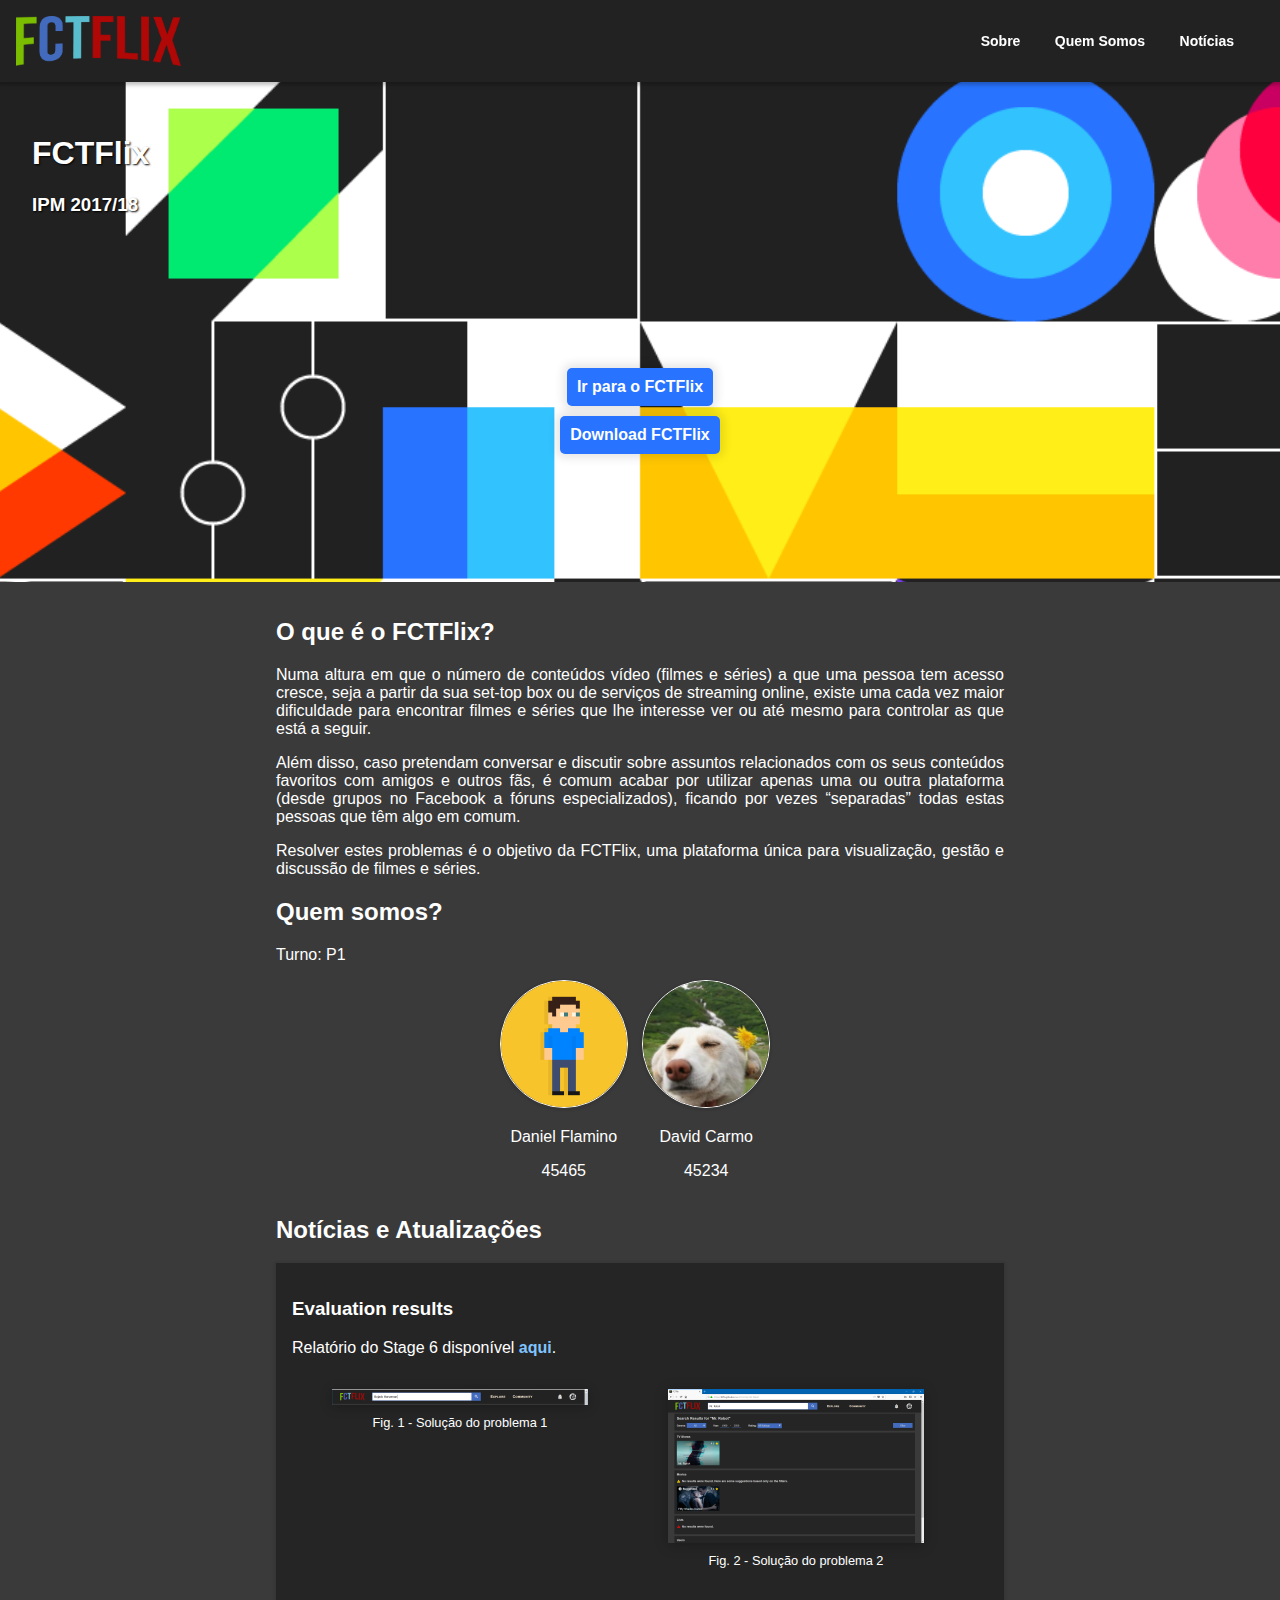
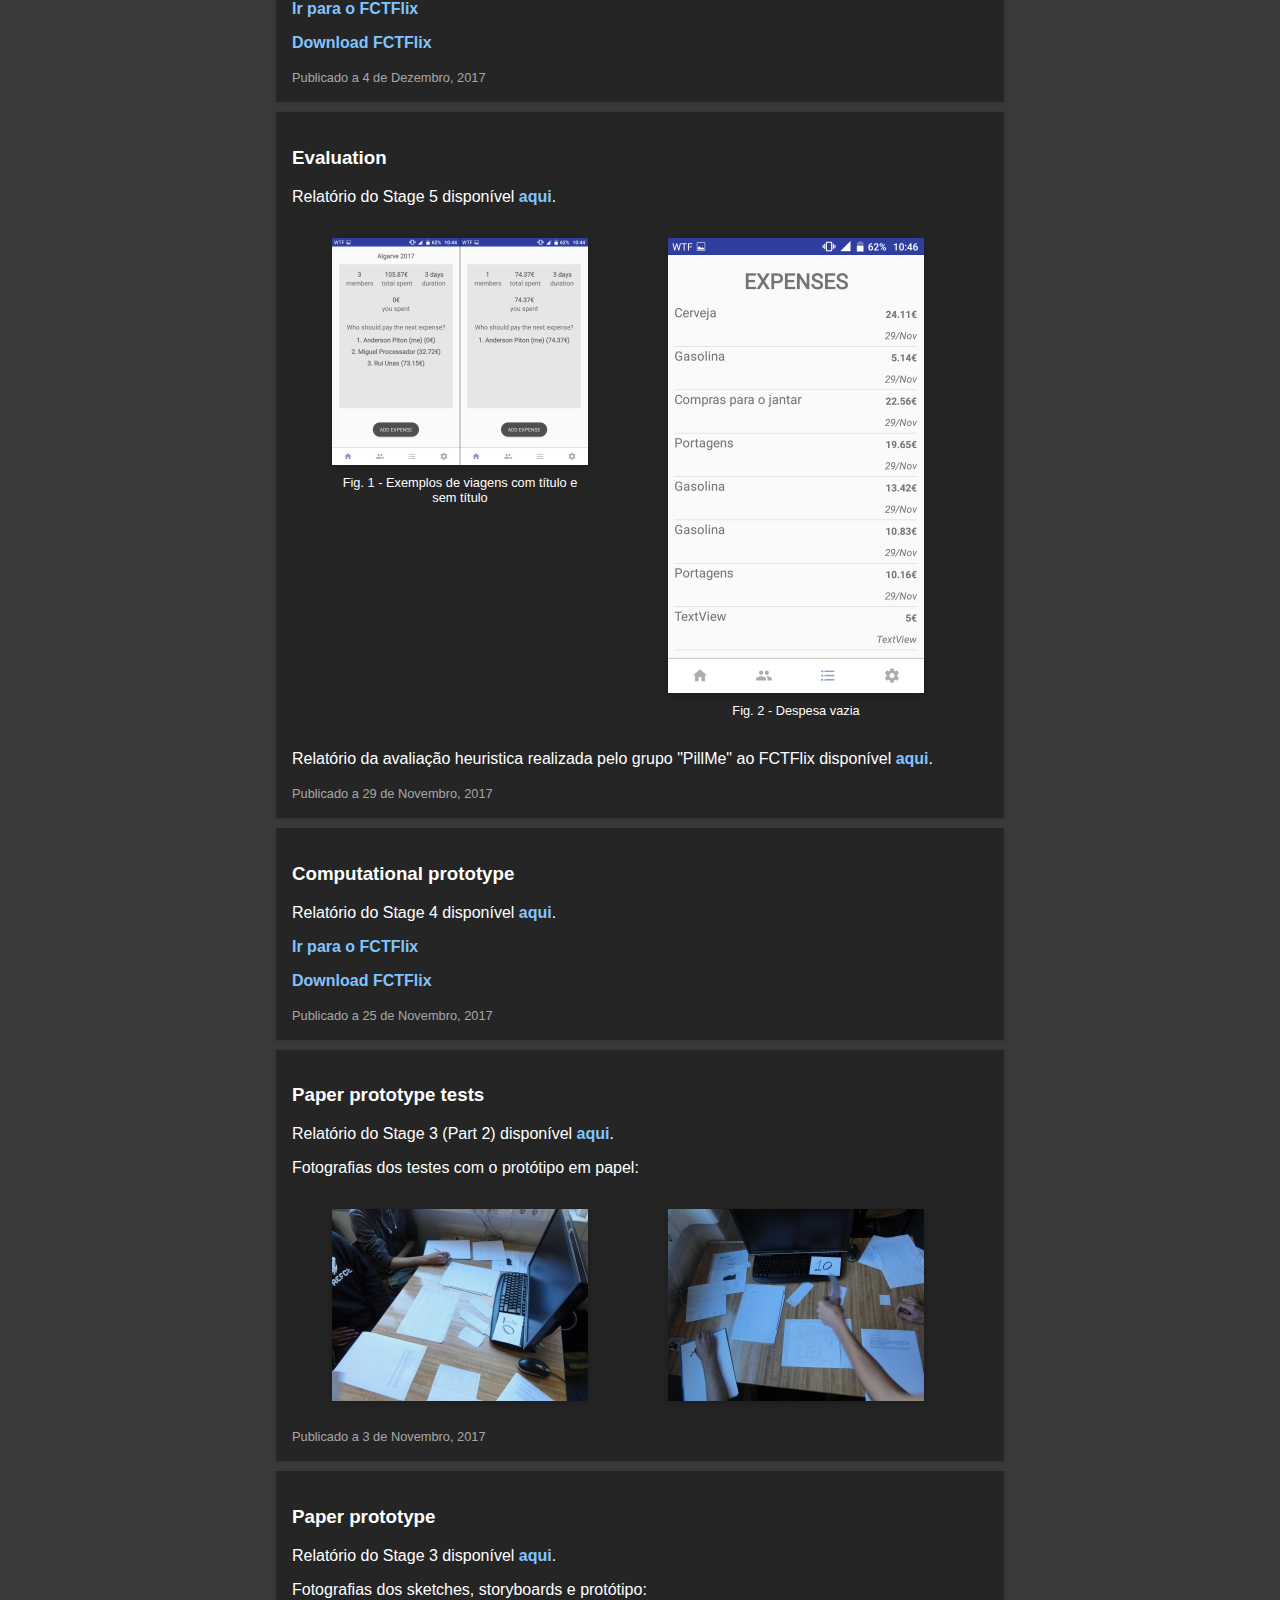
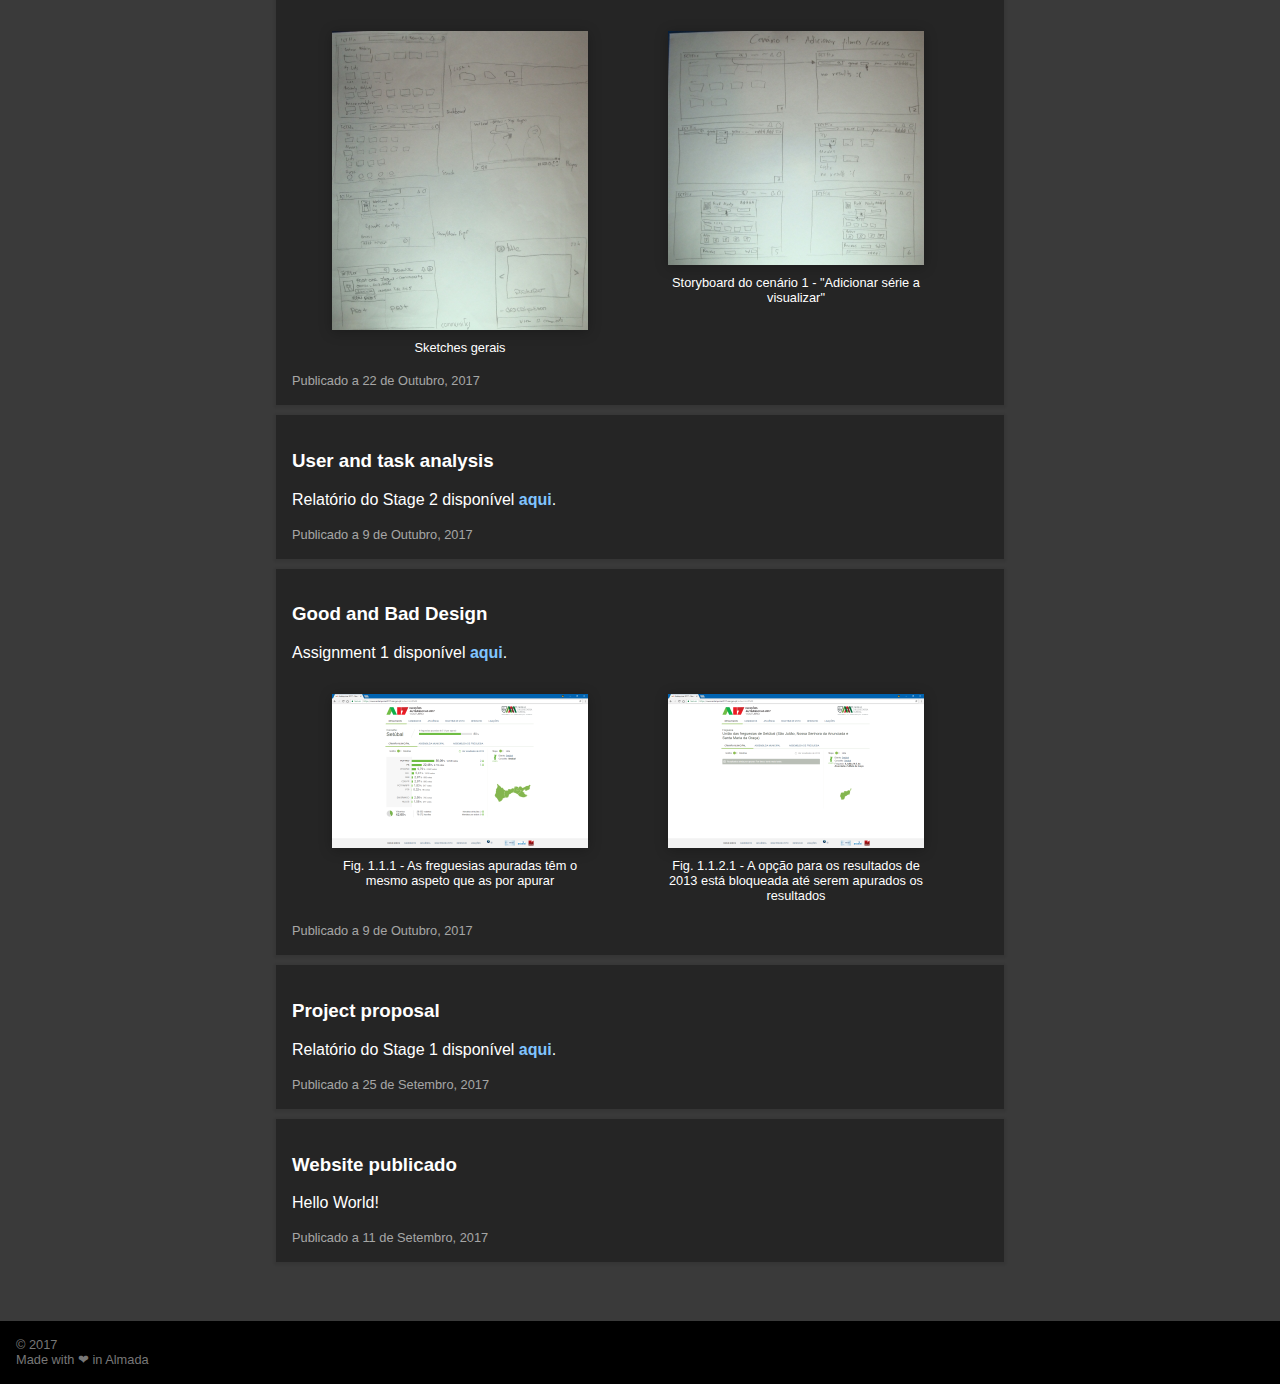
<file: index.html>
<!doctype html>
<html lang="en">
<head>
	<meta charset="utf-8">
	<meta name="viewport" content="width=device-width, initial-scale=1">
	<title>FCTFlix</title>
	<link rel="icon" type="image/png" href="images/favicon.png">
	<link rel="stylesheet" href="css/main.css">
	<link rel="stylesheet" href="css/index.css">
	<script type="text/javascript" src="js/libs/jquery-3.2.1.min.js"></script>
	<script type="text/javascript" src="js/main.js"></script>
	<link href="https://fonts.googleapis.com/icon?family=Material+Icons" rel="stylesheet">
</head>
<body>
	<header>
		<a href="#"><img src="./images/logo_large.png" alt="logo" class="logo"></a>
		<nav>
			<ul>
				<li><a href="#about">Sobre</a></li>
				<li><a href="#who">Quem Somos</a></li>
				<li><a href="#news">Notícias</a></li>
			</ul>
		</nav>
	</header>
	<div class="parallax">
		<div class="content">
			<h1>FCTFlix</h1>
			<h3>IPM 2017/18</h3>
		</div>
		<br><br><br><br><br><br><br><br>
		<div class="launch">
			<a href="#" onclick="showSnackbar('Logging in...');setTimeout(function(){ window.location = './dashboard.html'; }, 1000);">Ir para o FCTFlix</a>
		</div>
		<div class="launch" style="margin-top: 10px;">
			<a href="https://github.com/fctflix/fctflix.github.io/releases/tag/v1.1.0">Download FCTFlix</a>
		</div>
	</div>
	<main>
		<section id="about">
			<h2>O que é o FCTFlix?</h2>
			<p>Numa altura em que o número de conteúdos vídeo (filmes e séries) a que uma pessoa tem acesso cresce, seja a partir da sua set-top box ou de serviços de streaming online, existe uma cada vez maior dificuldade para encontrar filmes e séries que lhe interesse ver ou até mesmo para controlar as que está a seguir.</p>
			<p>Além disso, caso pretendam conversar e discutir sobre assuntos relacionados com os seus conteúdos favoritos com amigos e outros fãs, é comum acabar por utilizar apenas uma ou outra plataforma (desde grupos no Facebook a fóruns especializados), ficando por vezes “separadas” todas estas pessoas que têm algo em comum.</p>
			<p>Resolver estes problemas é o objetivo da FCTFlix, uma plataforma única para visualização, gestão e discussão de filmes e séries.</p>
		</section>
		<section id="who">
			<h2>Quem somos?</h2>
			<p>Turno: P1</p>
			<div class="people">
				<div class="person">
					<img src="./images/avatar/daniel.jpg" alt="avatar" class="avatar huge">
					<p class="name">Daniel Flamino</p>
					<p class="number">45465</p>
				</div>
				<div class="person">
					<img src="./images/avatar/david.jpg" alt="avatar" class="avatar huge">
					<p class="name">David Carmo</p>
					<p class="number">45234</p>
				</div>
			</div>
		</section>
		<section id="news">
			<h2>Notícias e Atualizações</h2>
			<article class="update">
				<h3>Evaluation results</h3>
				<section>
					<p>Relatório do Stage 6 disponível <a href="./pdf/stage6.pdf">aqui</a>.</p>
					<div class="figures">
						<figure>
							<a href="./images/stage6/1.png"><img src="./images/stage6/1_thumb.png" alt="1" width=256></a>
							<figcaption>Fig. 1 - Solução do problema 1</figcaption>
						</figure>
						<figure>
							<a href="./images/stage6/2.png"><img src="./images/stage6/2_thumb.png" alt="2" width=256></a>
							<figcaption>Fig. 2 - Solução do problema 2</figcaption>
						</figure>
						<figure>
							<a href="./images/stage6/3.png"><img src="./images/stage6/3_thumb.png" alt="3" width=256></a>
							<figcaption>Fig. 3 - Solução dos problemas 3 e 4</figcaption>
						</figure>
					</div>
					<p><a href="#" onclick="showSnackbar('Logging in...');setTimeout(function(){ window.location = './dashboard.html'; }, 1000);">Ir para o FCTFlix</a></p>
					<p><a href="https://github.com/fctflix/fctflix.github.io/releases/tag/v1.1.0">Download FCTFlix</a></p>
				</section>
				<span class="posted">Publicado a <time datetime="2017-12-04 00:00">4 de Dezembro, 2017</time></span>
			</article>
			<article class="update">
				<h3>Evaluation</h3>
				<section>
					<p>Relatório do Stage 5 disponível <a href="./pdf/stage5.pdf">aqui</a>.</p>
					<div class="figures">
						<figure>
							<a href="./images/stage5/1.png"><img src="./images/stage5/1_thumb.png" alt="1" width=256></a>
							<figcaption>Fig. 1 - Exemplos de viagens com título e sem título</figcaption>
						</figure>
						<figure>
							<a href="./images/stage5/2.png"><img src="./images/stage5/2_thumb.png" alt="2" width=256></a>
							<figcaption>Fig. 2 - Despesa vazia</figcaption>
						</figure>
						<figure>
							<a href="./images/stage5/3.png"><img src="./images/stage5/3_thumb.png" alt="3" width=256></a>
							<figcaption>Fig. 3 - Impedido de avançar sem motivo</figcaption>
						</figure>
						<figure>
							<a href="./images/stage5/4.png"><img src="./images/stage5/4_thumb.png" alt="4" width=256></a>
							<figcaption>Fig. 4 - Checkbox em vez de radio buttons</figcaption>
						</figure>
						<figure>
							<a href="./images/stage5/5.png"><img src="./images/stage5/5_thumb.png" alt="5" width=256></a>
							<figcaption>Fig. 5 - "Crashing Debt"</figcaption>
						</figure>
					</div>
					<p>Relatório da avaliação heuristica realizada pelo grupo "PillMe" ao FCTFlix disponível <a href="./pdf/stage5_pillme.pdf">aqui</a>.</p>
				</section>
				<span class="posted">Publicado a <time datetime="2017-11-29 00:00">29 de Novembro, 2017</time></span>
			</article>
			<article class="update">
				<h3>Computational prototype</h3>
				<section>
					<p>Relatório do Stage 4 disponível <a href="./pdf/stage4.pdf">aqui</a>.</p>
					<p><a href="#" onclick="showSnackbar('Logging in...');setTimeout(function(){ window.location = './dashboard.html'; }, 1000);">Ir para o FCTFlix</a></p>
					<p><a href="https://github.com/fctflix/fctflix.github.io/releases/tag/v1.0.0">Download FCTFlix</a></p>
				</section>
				<span class="posted">Publicado a <time datetime="2017-11-25 00:00">25 de Novembro, 2017</time></span>
			</article>
			<article class="update">
				<h3>Paper prototype tests</h3>
				<section>
					<p>Relatório do Stage 3 (Part 2) disponível <a href="./pdf/stage3_2.pdf">aqui</a>.</p>
					<p>Fotografias dos testes com o protótipo em papel:</p>
					<div class="figures">
						<figure>
							<a href="./images/paper-test/DSC06537.jpg"><img src="./images/paper-test/DSC06537_thumb.jpg" alt="DSC06537" width=256></a>
							<figcaption></figcaption>
						</figure>
						<figure>
							<a href="./images/paper-test/DSC06541.jpg"><img src="./images/paper-test/DSC06541_thumb.jpg" alt="DSC06541" width=256></a>
							<figcaption></figcaption>
						</figure>
						<figure>
							<a href="./images/paper-test/DSC06549.jpg"><img src="./images/paper-test/DSC06549_thumb.jpg" alt="DSC06549" width=256></a>
							<figcaption></figcaption>
						</figure>
						<figure>
							<a href="./images/paper-test/DSC06538.jpg"><img src="./images/paper-test/DSC06538_thumb.jpg" alt="DSC06538" width=256></a>
							<figcaption></figcaption>
						</figure>
						<figure>
							<a href="./images/paper-test/DSC06542.jpg"><img src="./images/paper-test/DSC06542_thumb.jpg" alt="DSC06542" width=256></a>
							<figcaption></figcaption>
						</figure>
						<figure>
							<a href="./images/paper-test/DSC06564.jpg"><img src="./images/paper-test/DSC06564_thumb.jpg" alt="DSC06564" width=256></a>
							<figcaption></figcaption>
						</figure>
					</div>
				</section>
				<span class="posted">Publicado a <time datetime="2017-11-03 00:00">3 de Novembro, 2017</time></span>
			</article>
			<article class="update">
				<h3>Paper prototype</h3>
				<section>
					<p>Relatório do Stage 3 disponível <a href="./pdf/stage3.pdf">aqui</a>.</p>
					<p>Fotografias dos sketches, storyboards e protótipo:</p>
					<div class="figures">
						<figure>
							<a href="./images/stage3/sketches.jpg"><img src="./images/stage3/sketches_thumb.jpg" alt="sketches" width=256></a>
							<figcaption>Sketches gerais</figcaption>
						</figure>
						<figure>
							<a href="./images/stage3/cenario_1.jpg"><img src="./images/stage3/cenario_1_thumb.jpg" alt="cenario_1" width=256></a>
							<figcaption>Storyboard do cenário 1 - "Adicionar série a visualizar"</figcaption>
						</figure>
						<figure>
							<a href="./images/stage3/cenario_2.jpg"><img src="./images/stage3/cenario_2_thumb.jpg" alt="cenario_2" width=256></a>
							<figcaption>Storyboard do cenário 2 - "Criticar filme"</figcaption>
						</figure>
						<figure>
							<a href="./images/stage3/cenario_3.jpg"><img src="./images/stage3/cenario_3_thumb.jpg" alt="cenario_3" width=256></a>
							<figcaption>Storyboard do cenário 3 - "Participar na comunidade"</figcaption>
						</figure>
						<figure>
							<a href="./images/stage3/pesquisa.jpg"><img src="./images/stage3/pesquisa_thumb.jpg" alt="pesquisa" width=256></a>
							<figcaption>Protótipo - Pesquisa</figcaption>
						</figure>
						<figure>
							<a href="./images/stage3/pagina_serie.jpg"><img src="./images/stage3/pagina_serie_thumb.jpg" alt="pagina_serie" width=256></a>
							<figcaption>Protótipo - Página de Série</figcaption>
						</figure>
						<figure>
							<a href="./images/stage3/comunidade_serie.jpg"><img src="./images/stage3/comunidade_serie_thumb.jpg" alt="comunidade_serie" width=256></a>
							<figcaption>Protótipo - Comunidade de Série</figcaption>
						</figure>
						<figure>
							<a href="./images/stage3/browse.jpg"><img src="./images/stage3/browse_thumb.jpg" alt="browse" width=256></a>
							<figcaption>Protótipo - Explorar</figcaption>
						</figure>
						<figure>
							<a href="./images/stage3/criar_post_comunidade.jpg"><img src="./images/stage3/criar_post_comunidade_thumb.jpg" alt="criar_post_comunidade" width=256></a>
							<figcaption>Protótipo - Criar publicação na comunidade</figcaption>
						</figure>
						<figure>
							<a href="./images/stage3/player.jpg"><img src="./images/stage3/player_thumb.jpg" alt="player" width=256></a>
							<figcaption>Protótipo - Player</figcaption>
						</figure>
					</div>
				</section>
				<span class="posted">Publicado a <time datetime="2017-10-22 00:00">22 de Outubro, 2017</time></span>
			</article>
			<article class="update">
				<h3>User and task analysis</h3>
				<section>
					<p>Relatório do Stage 2 disponível <a href="./pdf/stage2.pdf">aqui</a>.</p>
				</section>
				<span class="posted">Publicado a <time datetime="2017-10-09 00:00">9 de Outubro, 2017</time></span>
			</article>
			<article class="update">
				<h3>Good and Bad Design</h3>
				<section>
					<p>Assignment 1 disponível <a href="./pdf/assignment1.pdf">aqui</a>.</p>
					<div class="figures">
						<figure>
							<a href="./images/assignment1/1_1_1.png"><img src="./images/assignment1/1_1_1_thumb.png" alt="1_1_1" width=256></a>
							<figcaption>Fig. 1.1.1 - As freguesias apuradas têm o mesmo aspeto que as por apurar</figcaption>
						</figure>
						<figure>
							<a href="./images/assignment1/1_1_2_1.png"><img src="./images/assignment1/1_1_2_1_thumb.png" alt="1_1_2_1" width=256></a>
							<figcaption>Fig. 1.1.2.1 - A opção para os resultados de 2013 está bloqueada até serem apurados os resultados</figcaption>
						</figure>
						<figure>
							<a href="./images/assignment1/1_1_2_2.png"><img src="./images/assignment1/1_1_2_2_thumb.png" alt="1_1_2_2" width=256></a>
							<figcaption>Fig. 1.1.2.2 - Página para comparar resultados numa freguesia apurada</figcaption>
						</figure>
						<figure>
							<a href="./images/assignment1/1_1_3.png"><img src="./images/assignment1/1_1_3_thumb.png" alt="1_1_3" width=256></a>
							<figcaption>Fig. 1.1.3 - Não é possível mudar de freguesia apenas a partir do mapa</figcaption>
						</figure>
						<figure>
							<a href="./images/assignment1/1_2_1.png"><img src="./images/assignment1/1_2_1_thumb.png" alt="1_2_1" width=256></a>
							<figcaption>Fig. 1.2.1 - A ordem das listagens varia a cada utilização</figcaption>
						</figure>
						<figure>
							<a href="./images/assignment1/1_2_2.png"><img src="./images/assignment1/1_2_2_thumb.png" alt="1_2_2" width=256></a>
							<figcaption>Fig. 1.2.2 - Colocação de anúncios enormes no topo</figcaption>
						</figure>
						<figure>
							<a href="./images/assignment1/2_1_1.png"><img src="./images/assignment1/2_1_1_thumb.png" alt="2_1_1" width=256></a>
							<figcaption>Fig. 2.1.1 - Utilização de diferentes padrões físicos</figcaption>
						</figure>
						<figure>
							<a href="./images/assignment1/2_1_2.jpg"><img src="./images/assignment1/2_1_2_thumb.jpg" alt="2_1_2" width=256></a>
							<figcaption>Fig. 2.1.2 - Colocação dos padrões para serem fáceis de encontrar</figcaption>
						</figure>
						<figure>
							<a href="./images/assignment1/2_2_1.png"><img src="./images/assignment1/2_2_1_thumb.png" alt="2_2_1" width=256></a>
							<figcaption>Fig. 2.2.1 - Emails pertencentes à mesma categoria são condensados</figcaption>
						</figure>
						<figure>
							<a href="./images/assignment1/2_2_2.png"><img src="./images/assignment1/2_2_2_thumb.png" alt="2_2_2" width=256></a>
							<figcaption>Fig. 2.2.2 - Destaques de emails sem abrir a mensagem</figcaption>
						</figure>
						<figure>
							<a href="./images/assignment1/2_2_3.png"><img src="./images/assignment1/2_2_3_thumb.png" alt="2_2_3" width=256></a>
							<figcaption>Fig. 2.2.3 - Temporariamente ignorar um email</figcaption>
						</figure>
					</div>
				</section>
				<span class="posted">Publicado a <time datetime="2017-10-09 00:00">9 de Outubro, 2017</time></span>
			</article>
			<article class="update">
				<h3>Project proposal</h3>
				<section>
					<p>Relatório do Stage 1 disponível <a href="./pdf/stage1.pdf">aqui</a>.</p>
				</section>
				<span class="posted">Publicado a <time datetime="2017-09-25 00:00">25 de Setembro, 2017</time></span>
			</article>
			<article class="update">
				<h3>Website publicado</h3>
				<section>
					<p>Hello World!</p>
				</section>
				<span class="posted">Publicado a <time datetime="2017-09-11 00:00">11 de Setembro, 2017</time></span>
			</article>
		</section>
	</main>
	<footer>
		<div class="copyright">
			© 2017
			<br>
			Made with ❤ in Almada
		</div>
	</footer>
	<div id="snackbar">Uh oh... You shouldn't be able to see this. Hi?</div>
</body>
</html>
</file>
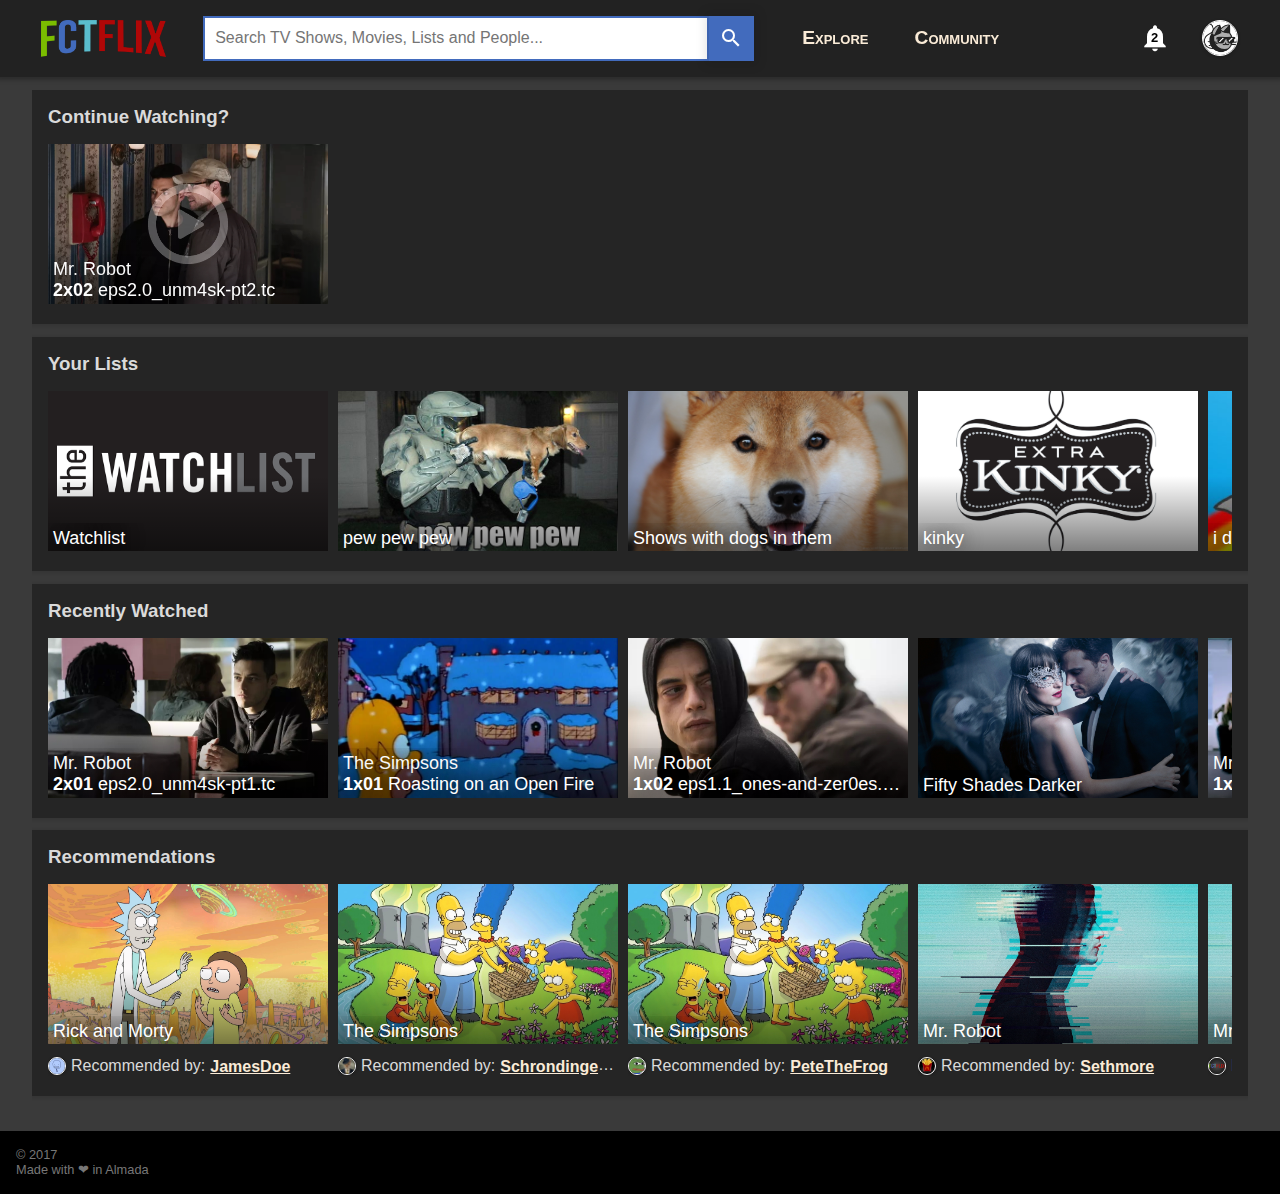
<file: show/index.html>
<!doctype html>
<html lang="en">
	<head>
		<meta charset="utf-8">
		<meta name="viewport" content="width=device-width, initial-scale=1">
		<title>FCTFlix</title>
		<link rel="icon" type="image/png" href="../images/favicon.png">
		<link rel="stylesheet" href="../css/main.css">
		<link rel="stylesheet" href="../css/content.css">
		<script type="text/javascript" src="../js/libs/jquery-3.2.1.min.js"></script>
		<script type="text/javascript" src="../js/db.js"></script>
		<script type="text/javascript" src="../js/main.js"></script>
		<script type="text/javascript" src="../js/content.js"></script>
		<link href="https://fonts.googleapis.com/icon?family=Material+Icons" rel="stylesheet">
	</head>
	<body>
		<div id="overlay">
			<div id="addReview" class="modal noselect">
				<div class="review">
					<div class="info">
						<span class="rating">
							<input type="hidden" id="reviewRating" />
							<i class="material-icons" onclick="rate(1)" id="reviewModalStar1">star_border</i>
							<i class="material-icons" onclick="rate(2)" id="reviewModalStar2">star_border</i>
							<i class="material-icons" onclick="rate(3)" id="reviewModalStar3">star_border</i>
							<i class="material-icons" onclick="rate(4)" id="reviewModalStar4">star_border</i>
							<i class="material-icons" onclick="rate(5)" id="reviewModalStar5">star_border</i>
						</span>
						<img src="../images/default_avatar.jpg" class="avatar">
						<span>
							<div>You</div>
							<div>now</div>
						</span>
					</div>
					<p><textarea id="reviewText" oninput="validateReview(false);" placeholder="What did you think?"></textarea></p>
					<div class="modalButtons">
						<button class="small" id="postReview" onclick="addReview();" disabled="1">Post</button>
						<span class="spacer"></span>
						<button class="small" id="cancelReview" onclick="$('#overlay').hide();$('#reviewText').val('');rate(0);document.getElementById('postReview').disabled = true;">Cancel</button>
					</div>
				</div>
			</div>
		</div>
		<header>
			<a href="../dashboard.html" class="header-logo automargins"><img src="../images/logo_large.png" alt="logo" class="logo"></a>
			<div class="search automargins">
				<input class="searchbar" id="searchbar" type="text" placeholder="Search TV Shows, Movies, Lists and People..."/>
				<button style="width:8%;" onclick="search();">
					<i class="material-icons">search</i>
				</button>
			</div>
			<div class="perc30 automargins noselect">
				<a class="perc10 toplinks automargins" href="/browse.html">Explore</a>
				<a class="perc10 toplinks automargins" href="/community.html" style="margin-right: 50%;">Community</a>
			</div>
			<div class="perc5 automargins noselect" onclick="showNotifs()">
				<span class="material-icons xx-large pointnclick">notifications</span>
				<span class="notif-alert" id="new_notifs">3</span>
			</div>
				<div class="automargins avatar-out pointnclick" id="user_defs" onclick="showDefs()">
					<img class="avatar small" src="../images/default_avatar.jpg"/>
				</div>
		</header>
		<main>
			<div class="notif-popup" id="notif_popup"></div>
			<div class="notif-popup user-popup" id="user_popup">
				<div class="user-defs notif-item">
					Hello
					<p id="username" style="margin: 0;">Doggo!</p>
				    <div class="user-option pointnclick" onclick="changeAvatar()">Change Avatar</div>
					<div class="user-option pointnclick" onclick="logOut()">Log Out</div>
				</div>
			</div>
			<div class="card" id="showInfo">
				<div id="showPoster" class="poster">
					<img src="">
					<div class="playContainer">
						<div class="gradient"></div>
						<div class="play"></div>
					</div>
				</div>
				<div class="infoContainer">
					<div id="infoMain">
						<h1 id="contentTitle">Loading...</h1>
						<span class="rating" id="contentRating">
							Loading...
						</span>
					</div>
					<div id="infoDetails">
						
					</div>
					<div id="infoButtons">
						<div class="dropdown">
							<input id="addToListCount" type="hidden" value="0">
							<button id="addToListBtn" class="large">Add to List</button>
							<div id="listsList" class="dropdownContent noselect large">
								
							</div>
						</div>
						<button class="large" id="recommend" onclick="recommend();">Recommend to followers</button>
					</div>
					<div><b>Synopsis: </b><span id="synopsis">Loading...</span></div>
				</div>
			</div>
			<div class="card" id="episodes" style="display: none;">
				<h2>Episodes</h2>
				<div style="margin-bottom: 0.6em;">
					<input type="hidden" id="selectedSeason" value="1" />
					<b>Season:</b> <span id="seasonsList"></span>
				</div>
				<div class="contentList" id="episodesList">
					
				</div>
			</div>
			<div class="card" id="actors">
				<h2>Actors</h2>
				<div class="contentList" id="actorsList">

				</div>
			</div>
			<div class="card" id="reviews">
				<h2 style="display: inline-block;">Reviews</h2>
				<span style="float: right;">
					<b>Sort: </b>
					<div class="dropdown">
						<button id="sortReviewsBtn" class="align-left" style="width: 9em;">Best</button>
						<div class="dropdownContent noselect" style="width: 9em;">
							<div class="dropdownEntry" onclick="$('#sortReviewsBtn')[0].innerHTML = 'Best';populateReviews('best');"><span>Best</span></div>
							<div class="dropdownEntry" onclick="$('#sortReviewsBtn')[0].innerHTML = 'Recent';populateReviews('recent');"><span>Recent</span></div>
							<div class="dropdownEntry" onclick="$('#sortReviewsBtn')[0].innerHTML = 'Highest Rating';populateReviews('highest');"><span>Highest Rating</span></div>
							<div class="dropdownEntry" onclick="$('#sortReviewsBtn')[0].innerHTML = 'Lowest Rating';populateReviews('lowest');"><span>Lowest Rating</span></div>
						</div>
					</div>
				</span>
				<br><br>	
				<button class="wide" onclick="$('#overlay').show();">Add Review</button>
				<br><br>
				<div id="reviewsList">
					
				</div>
			</div>
		</main>
		<footer>
			<div class="copyright">
				© 2017
				<br>
				Made with ❤ in Almada
			</div>
		</footer>
		<div id="snackbar">Uh oh... You shouldn't be able to see this. Hi?</div>
	</body>
</html>
</file>
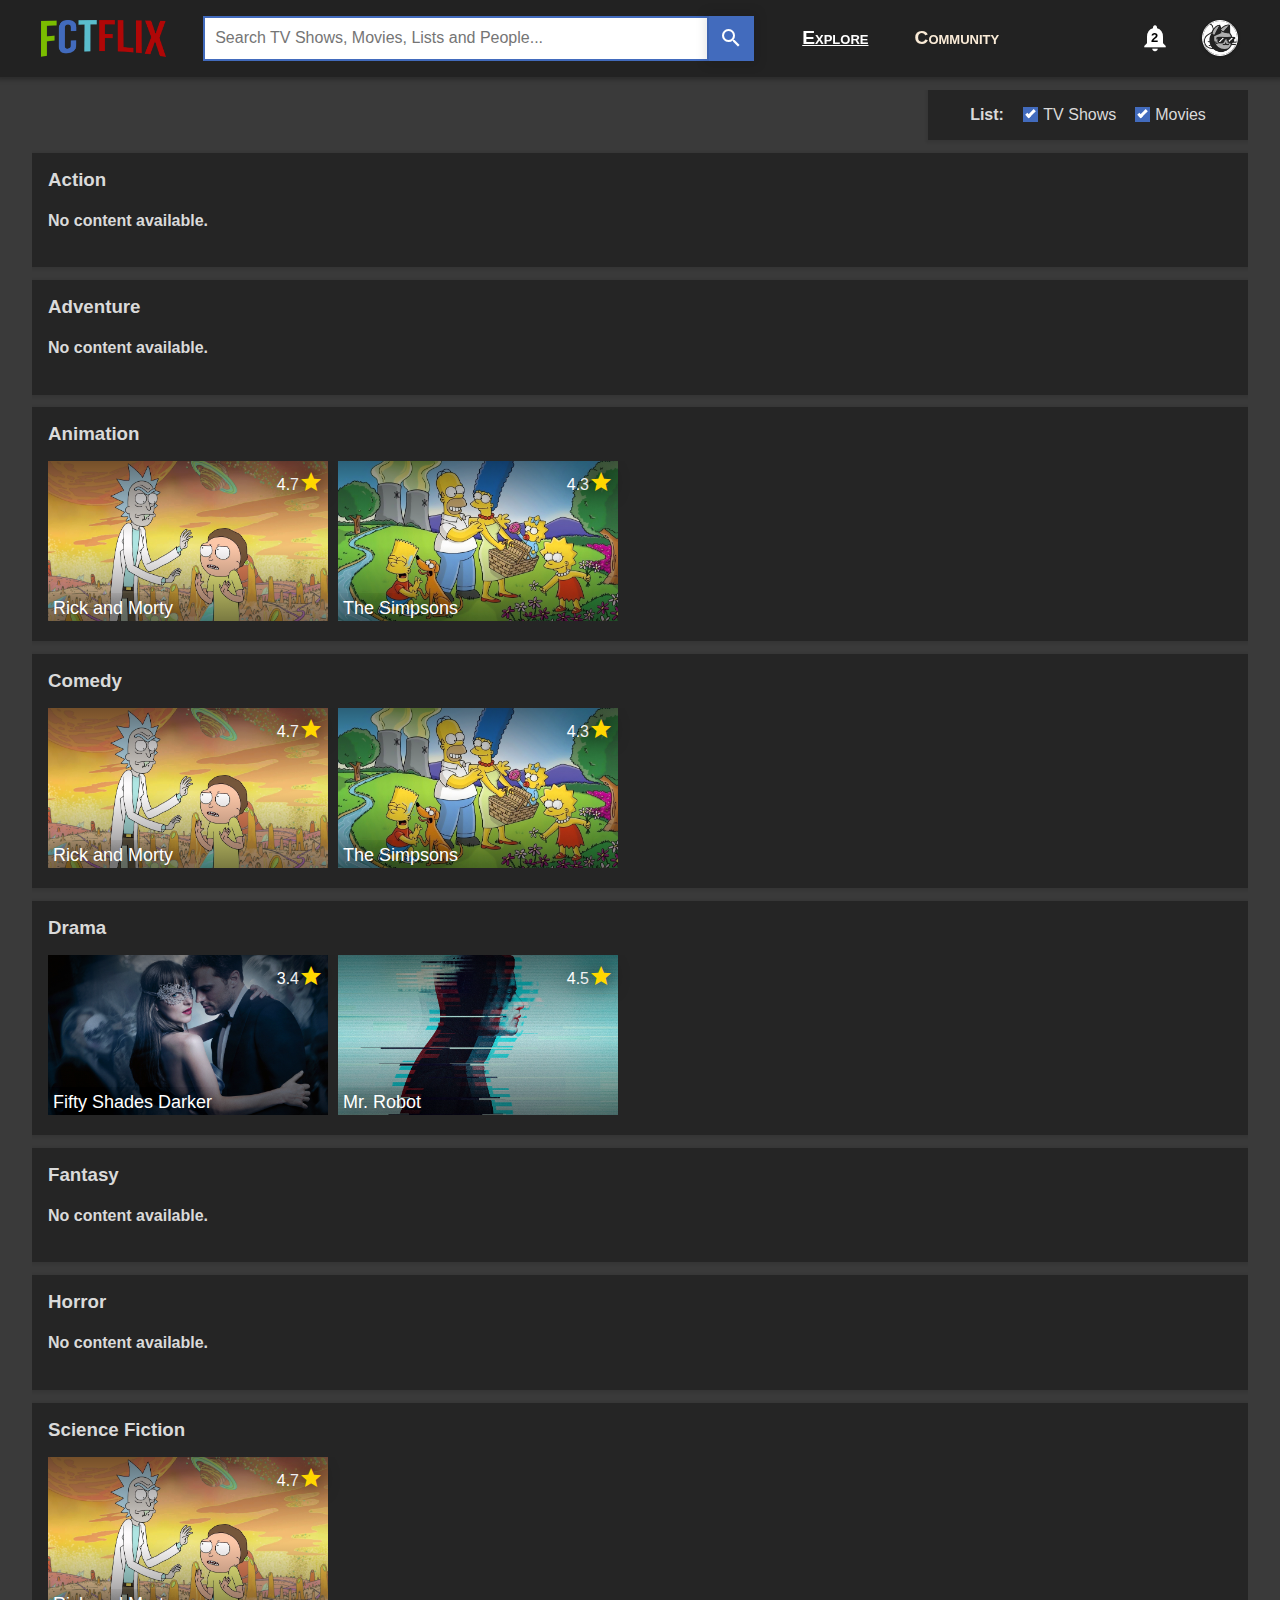
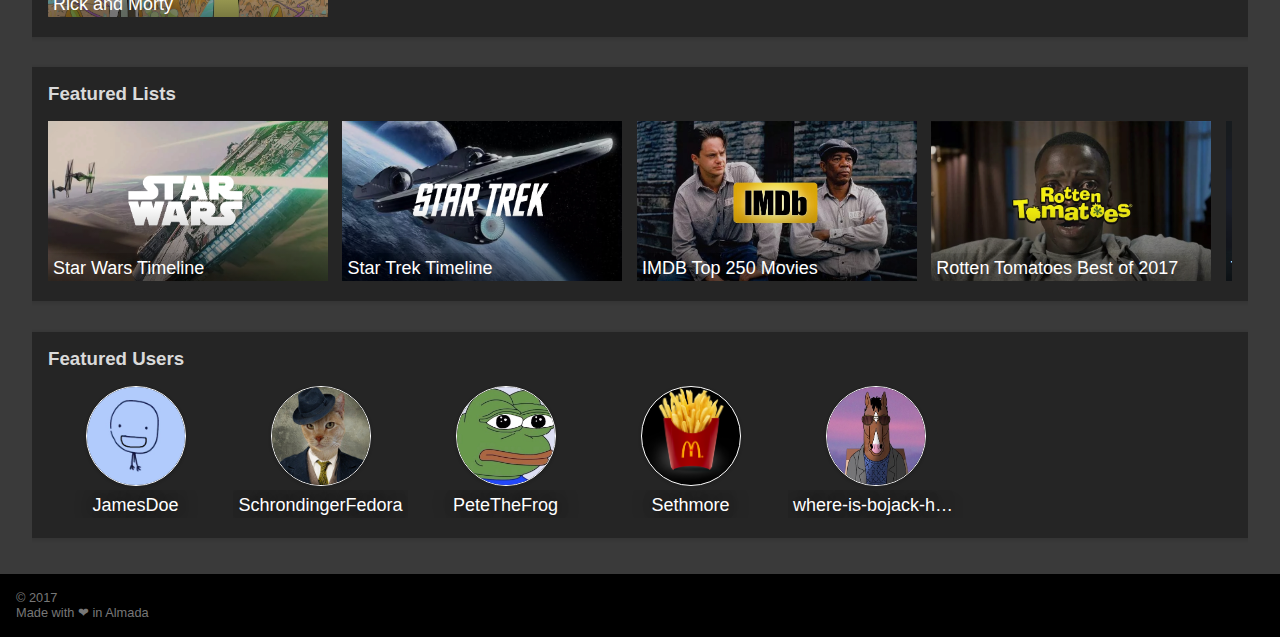
<file: browse.html>
<!doctype html>
<html lang="en">
	<head>
		<meta charset="utf-8">
		<meta name="viewport" content="width=device-width, initial-scale=1">
		<title>FCTFlix</title>
		<link rel="icon" type="image/png" href="images/favicon.png">
		<link rel="stylesheet" href="css/main.css">
		<link rel="stylesheet" href="css/browse.css">
		<script type="text/javascript" src="js/libs/jquery-3.2.1.min.js"></script>
		<script type="text/javascript" src="js/db.js"></script>
		<script type="text/javascript" src="js/main.js"></script>
		<script type="text/javascript" src="js/browse.js"></script>
		<link href="https://fonts.googleapis.com/icon?family=Material+Icons" rel="stylesheet">
	</head>
	<body>
		<header>
			<a href="./dashboard.html" class="header-logo automargins"><img src="./images/logo_large.png" alt="logo" class="logo"></a>
			<div class="search automargins">
				<input class="searchbar" id="searchbar" type="text" placeholder="Search TV Shows, Movies, Lists and People..."/>
				<button style="width:8%;" onclick="search();">
					<i class="material-icons">search</i>
				</button>
			</div>
			<div class="perc30 automargins noselect">
				<a class="perc10 toplinks automargins current" href="./browse.html">Explore</a>
				<a class="perc10 toplinks automargins" href="./community.html" style="margin-right: 50%;">Community</a>
			</div>
			<div class="perc5 automargins noselect" onclick="showNotifs()">
				<span class="material-icons xx-large pointnclick">notifications</span>
				<!-- look we have notifications -->
				<span class="notif-alert" id="new_notifs">3</span>
			</div>
				<div class="automargins avatar-out pointnclick" id="user_defs" onclick="showDefs()">
					<img class="avatar small" src="./images/default_avatar.jpg"/>
				</div>
		</header>
		<main>
			<!-- DO NOT REMOVE THIS PLEASE -->
			<div class="notif-popup" id="notif_popup"></div>
			<div class="notif-popup user-popup" id="user_popup">
				<div class="user-defs notif-item">
					Hello
					<p id="username" style="margin: 0;">Doggo!</p>
				    <div class="user-option pointnclick" onclick="changeAvatar()">Change Avatar</div>
					<div class="user-option pointnclick" onclick="logOut()">Log Out</div>
				</div>
			</div>
			<!-- DO NOT REMOVE THIS PLEASE -->
			<div class="center card small-right">
				<span class="uhh">List: </span>
				<label class="container">TV Shows
					<input type="checkbox" name="filter1" id="tv" checked onchange="populateLists()">
					<span class="checkmark"></span>
				</label>
				<div class="vert-spacer"></div>
				<label class="container">Movies
					<input type="checkbox" name="filter1" id="movies" checked onchange="populateLists()">
					<span class="checkmark"></span>
				</label>
			</div>
			<div class="card large shows" id="Action">
				<h3>Action</h3>
				<h4 id="noContentAction" style="display: none;">No content available.</h4>
				<div class="contentList">
					<!-- Loading... -->
				</div>
			</div>
			<div class="card large shows" id="Adventure">
				<h3>Adventure</h3>
				<h4 id="noContentAdventure" style="display: none;">No content available.</h4>
				<div class="contentList">
					<!-- Loading... -->
				</div>
			</div>
			<div class="card large shows" id="Animation">
				<h3>Animation</h3>
				<h4 id="noContentAnimation" style="display: none;">No content available.</h4>
				<div class="contentList">
					<!-- Loading... -->
				</div>
			</div>
			<div class="card large shows" id="Comedy">
				<h3>Comedy</h3>
				<h4 id="noContentComedy" style="display: none;">No content available.</h4>
				<div class="contentList">
					<!-- Loading... -->
				</div>
			</div>
			<div class="card large shows" id="Drama">
				<h3>Drama</h3>
				<h4 id="noContentDrama" style="display: none;">No content available.</h4>
				<div class="contentList">
					<!-- Loading... -->
				</div>
			</div>
			<div class="card large shows" id="Fantasy">
				<h3>Fantasy</h3>
				<h4 id="noContentFantasy" style="display: none;">No content available.</h4>
				<div class="contentList">
					<!-- Loading... -->
				</div>
			</div>
			<div class="card large shows" id="Horror">
				<h3>Horror</h3>
				<h4 id="noContentHorror" style="display: none;">No content available.</h4>
				<div class="contentList">
					<!-- Loading... -->
				</div>
			</div>
			<div class="card large shows" id="SciFi">
				<h3>Science Fiction</h3>
				<h4 id="noContentSciFi" style="display: none;">No content available.</h4>
				<div class="contentList">
					<!-- Loading... -->
				</div>
			</div>
			<div class="spacer"></div>
			<div class="card large" id="lists">
				<h3>Featured Lists</h3>
				<div class="contentList">
					<div class="content" onclick="window.location = './list.html?owner=0&listId=0';" title="Star Wars Timeline">
						<img class="thumbnail" src="https://fctflix.github.io/images/db/59.jpg"/>
						<div class="gradient"></div>
						<div class="title">
							Star Wars Timeline
						</div>
					</div>
					<div class="content" onclick="window.location = './list.html?owner=0&listId=0';" title="Star Trek Timeline">
						<img class="thumbnail" src="https://fctflix.github.io/images/db/58.jpg"/>
						<div class="gradient"></div>
						<div class="title">
							Star Trek Timeline
						</div>
					</div>
					<div class="content" onclick="window.location = './list.html?owner=0&listId=0';" title="IMDB Top 250 Movies">
						<img class="thumbnail" src="https://fctflix.github.io/images/db/57.jpg"/>
						<div class="gradient"></div>
						<div class="title">
							IMDB Top 250 Movies
						</div>
					</div>
					<div class="content" onclick="window.location = './list.html?owner=0&listId=0';" title="Rotten Tomatoes Best of 2017">
						<img class="thumbnail" src="https://fctflix.github.io/images/db/56.jpg"/>
						<div class="gradient"></div>
						<div class="title">
							Rotten Tomatoes Best of 2017
						</div>
					</div>
					<div class="content" onclick="window.location = './list.html?owner=0&listId=0';" title="The Essential X-Files">
						<img class="thumbnail" src="https://fctflix.github.io/images/db/55.jpg"/>
						<div class="gradient"></div>
						<div class="title">
							The Essential X-Files
						</div>
					</div>
				</div>
			</div>
			<div class="spacer"></div>
			<div class="card large" id="users">
				<h3>Featured Users</h3>
				<div class="contentList">
					<!-- Loading... -->
				</div>
			</div>
		</main>
		<footer>
			<div class="copyright">
				© 2017
				<br>
				Made with ❤ in Almada
			</div>
		</footer>
		<div id="snackbar">Uh oh... You shouldn't be able to see this. Hi?</div>
	</body>
</html>
</file>
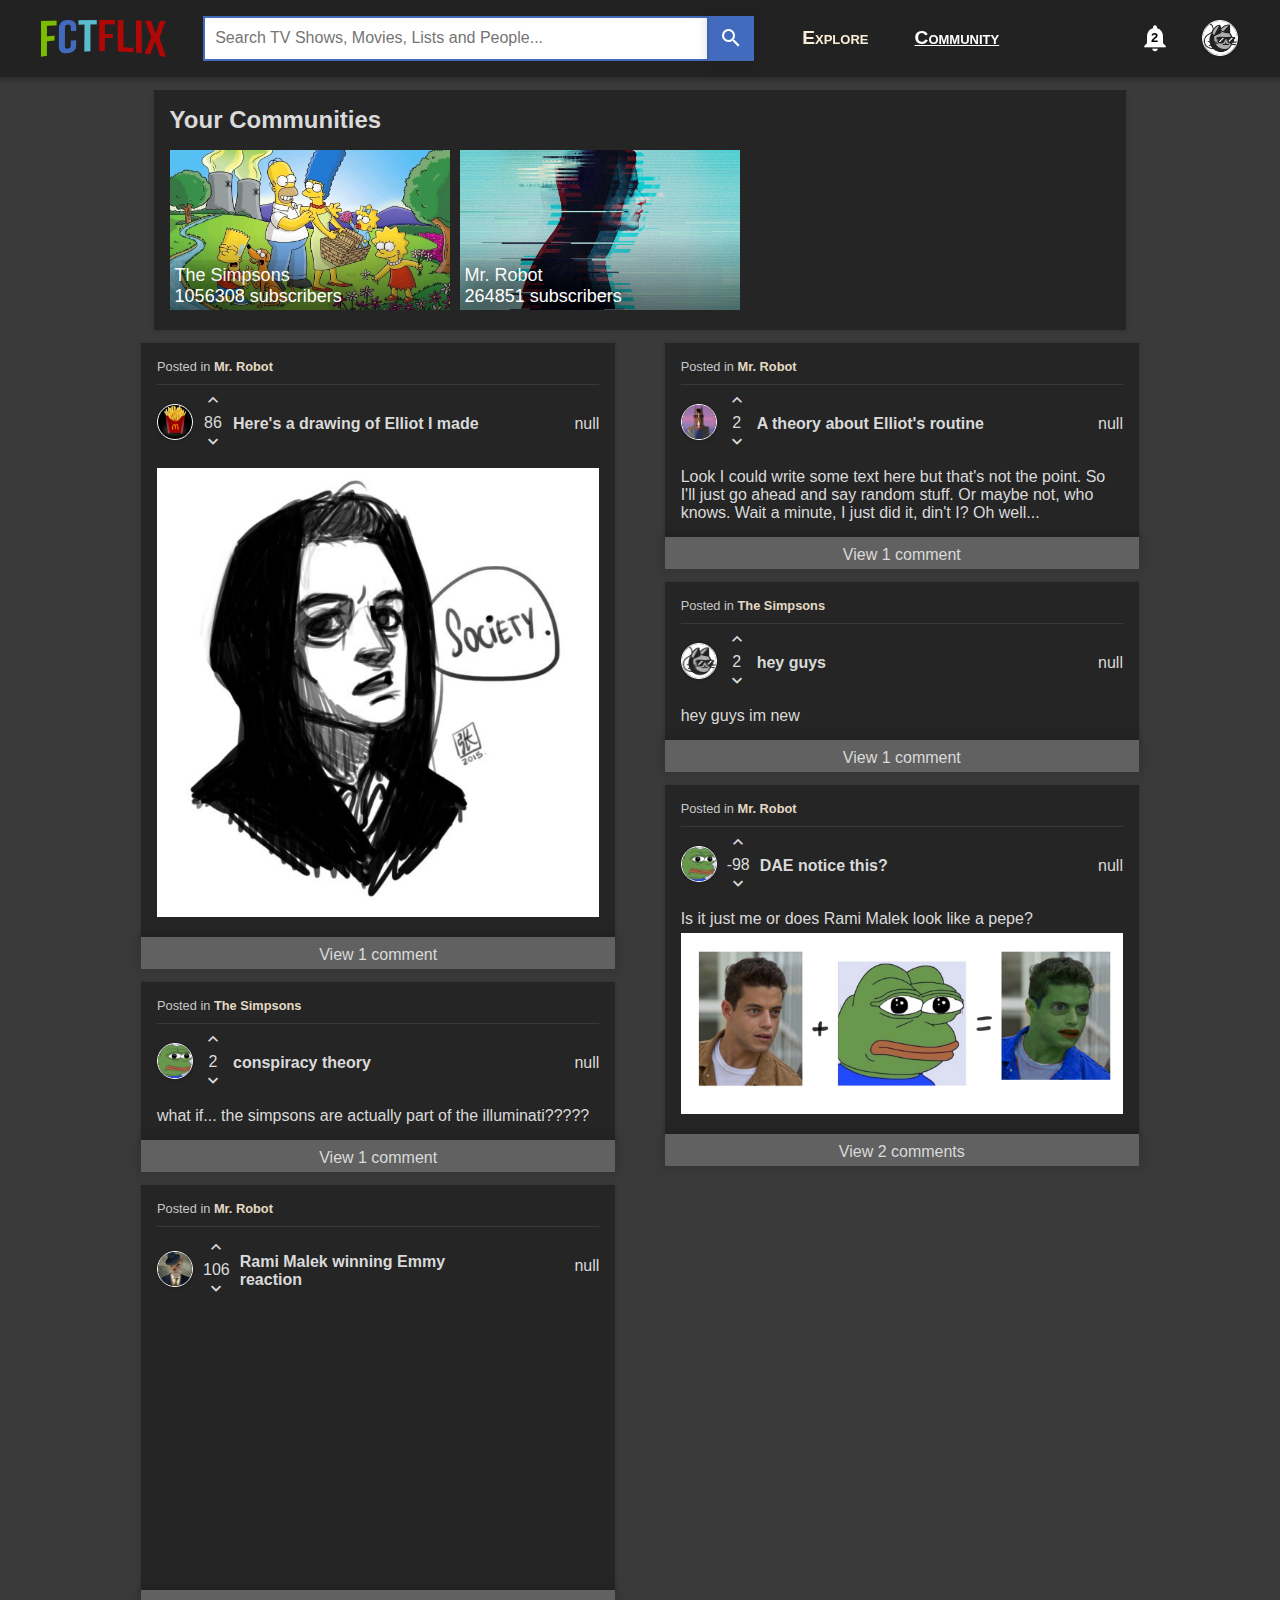
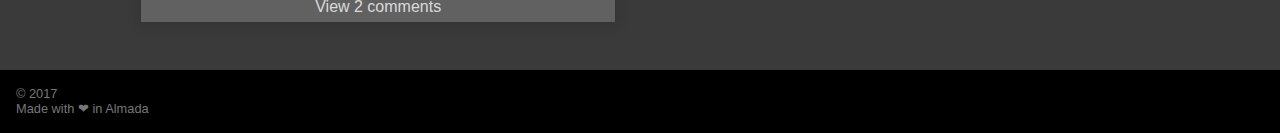
<file: community.html>
<!doctype html>
<html lang="en">
	<head>
		<meta charset="utf-8">
		<meta name="viewport" content="width=device-width, initial-scale=1">
		<title>FCTFlix</title>
		<link rel="icon" type="image/png" href="images/favicon.png">
		<link rel="stylesheet" href="css/main.css">
		<link rel="stylesheet" href="css/community.css">
		<script type="text/javascript" src="js/libs/jquery-3.2.1.min.js"></script>
		<script type="text/javascript" src="js/db.js"></script>
		<script type="text/javascript" src="js/main.js"></script>
		<script type="text/javascript" src="js/main_community.js"></script>
		<link href="https://fonts.googleapis.com/icon?family=Material+Icons" rel="stylesheet">
	</head>
	<body>
		<header>
			<a href="./dashboard.html" class="header-logo automargins"><img src="./images/logo_large.png" alt="logo" class="logo"></a>
			<div class="search automargins">
				<input class="searchbar" id="searchbar" type="text" placeholder="Search TV Shows, Movies, Lists and People..."/>
				<button style="width:8%;" onclick="search();">
					<i class="material-icons">search</i>
				</button>
			</div>
			<div class="perc30 automargins noselect">
				<a class="perc10 toplinks automargins" href="./browse.html">Explore</a>
				<a class="perc10 toplinks automargins current" href="./community.html" style="margin-right: 50%;">Community</a>
			</div>
			<div class="perc5 automargins noselect" onclick="showNotifs()">
				<span class="material-icons xx-large pointnclick">notifications</span>
				<span class="notif-alert" id="new_notifs">3</span>
			</div>
				<div class="automargins avatar-out pointnclick" id="user_defs" onclick="showDefs()">
					<img class="avatar small" src="./images/default_avatar.jpg"/>
				</div>
		</header>
		<main>
			<!-- DO NOT REMOVE THIS PLEASE -->
			<div class="notif-popup" id="notif_popup"></div>
			<div class="notif-popup user-popup" id="user_popup">
				<div class="user-defs notif-item">
					Hello
					<p id="username" style="margin: 0;">Doggo!</p>
				    <div class="user-option pointnclick" onclick="changeAvatar()">Change Avatar</div>
					<div class="user-option pointnclick" onclick="logOut()">Log Out</div>
				</div>
			</div>
			<!-- DO NOT REMOVE THIS PLEASE -->
			<div class="card" id="commInfo">
				<h2>Your Communities</h2>
				<hr>
				<div class="contentList" id="communityList">
					<!-- Loading... -->
				</div>
			</div>
			<div class="postContainer">
				<div class="left">
					<!-- Loading... -->
				</div>
				<div class="postSeparator"></div>
				<div class="right">
					<!-- Loading... -->
				</div>
			</div>
		</main>
		<footer>
			<div class="copyright">
				© 2017
				<br>
				Made with ❤ in Almada
			</div>
		</footer>
		<div id="snackbar">Uh oh... You shouldn't be able to see this. Hi?</div>
	</body>
</html>
</file>
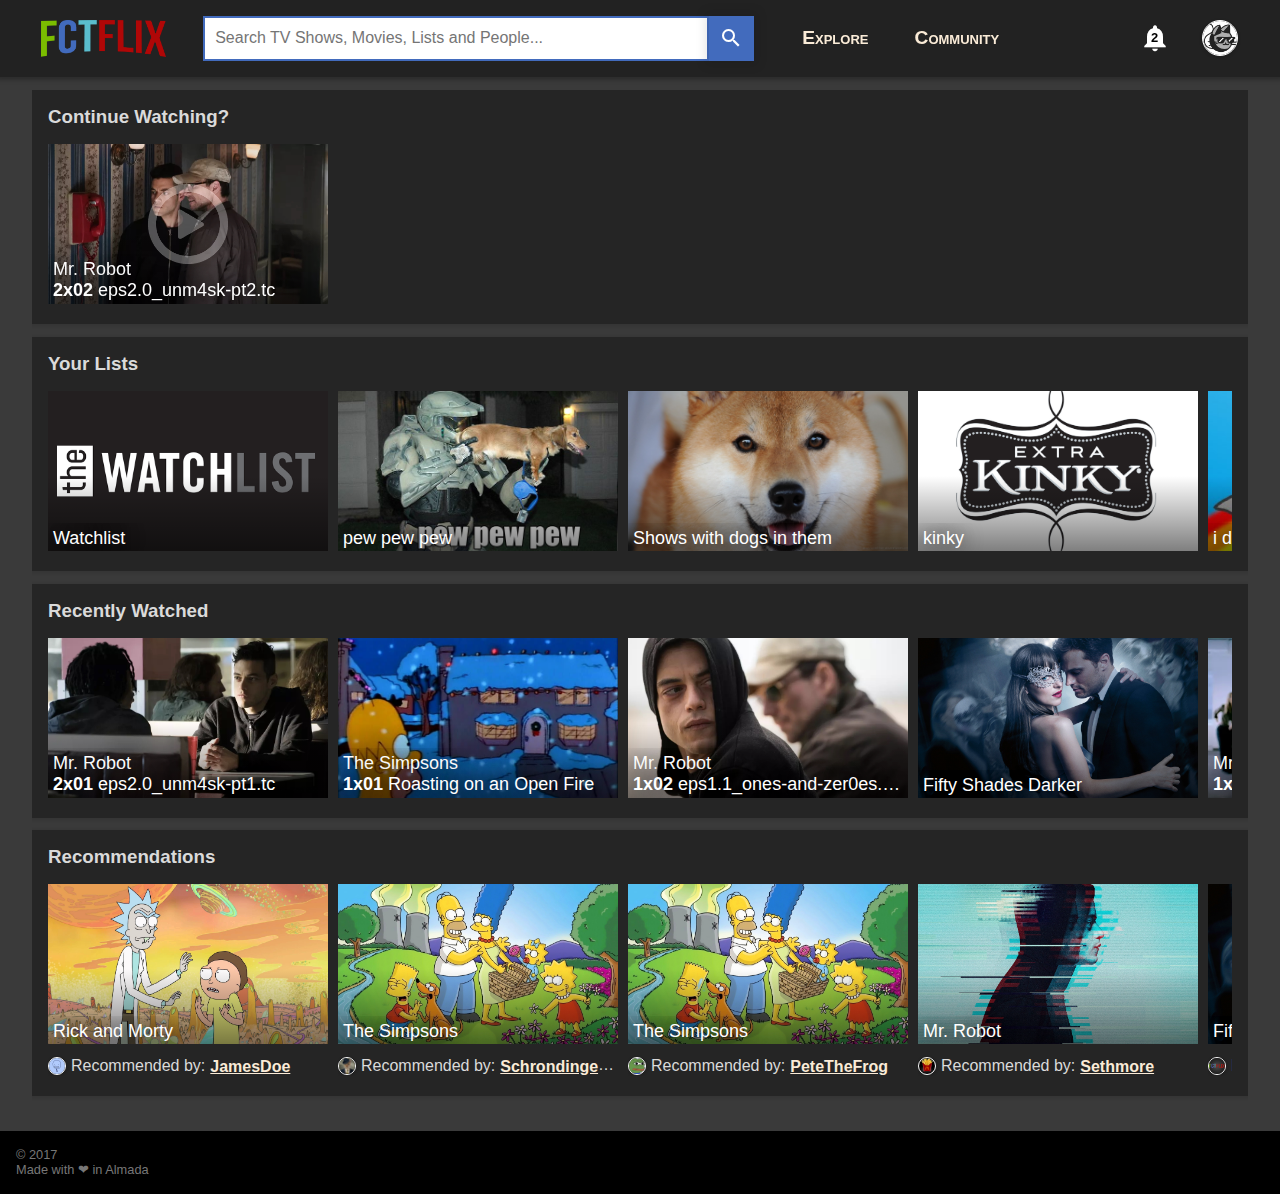
<file: content.html>
<!doctype html>
<html lang="en">
	<head>
		<meta charset="utf-8">
		<meta name="viewport" content="width=device-width, initial-scale=1">
		<title>FCTFlix</title>
		<link rel="icon" type="image/png" href="images/favicon.png">
		<link rel="stylesheet" href="css/main.css">
		<link rel="stylesheet" href="css/content.css">
		<script type="text/javascript" src="js/libs/jquery-3.2.1.min.js"></script>
		<script type="text/javascript" src="js/db.js"></script>
		<script type="text/javascript" src="js/main.js"></script>
		<script type="text/javascript" src="js/content.js"></script>
		<link href="https://fonts.googleapis.com/icon?family=Material+Icons" rel="stylesheet">
	</head>
	<body>
		<div id="overlay">
			<div id="addReview" class="modal">
				<script type="text/javascript">
					var newReview = {};
					newReview.user = 0;
					newReview.text = 'Empty review is empty';
					newReview.rating = 0;
				</script>
				<div class="review">
					<div class="info">
						<span class="rating">
							<i class="material-icons" onclick="newReview.rating = 1;">star_border</i>
							<i class="material-icons" onclick="newReview.rating = 2;">star_border</i>
							<i class="material-icons" onclick="newReview.rating = 3;">star_border</i>
							<i class="material-icons" onclick="newReview.rating = 4;">star_border</i>
							<i class="material-icons" onclick="newReview.rating = 5;">star_border</i>
						</span>
						<img src="./images/default_avatar.jpg" class="avatar">
						<span>
							<div>You</div>
							<div>now</div>
						</span>
					</div>
					<p><textarea id="reviewText"></textarea></p>
					<div class="modalButtons">
						<button class="small" onclick="alert('this does not work yet :(')">Post</button>
						<span class="spacer"></span>
						<button class="small" onclick="$('#reviewText').val('');$('#overlay').hide();">Cancel</button>
					</div>
				</div>
			</div>
		</div>
		<header>
			<a href="./dashboard.html" class="header-logo automargins"><img src="./images/logo_large.png" alt="logo" class="logo"></a>
			<div class="search automargins">
				<input class="searchbar" type="text" placeholder="Search TV Shows, Movies, Lists and People..."/>
				<button style="width:8%;">
					<i class="material-icons">search</i>
				</button>
			</div>
			<div class="perc30 automargins noselect">
				<a class="perc10 toplinks automargins" href="./browse.html">Browse</a>
				<a class="perc10 toplinks automargins" href="./community.html" style="margin-right: 50%;">Community</a>
			</div>
			<div class="perc5 automargins noselect" onclick="showNotifs()">
				<span class="material-icons xx-large pointnclick">notifications</span>
				<span class="notif-alert" id="new_notifs">3</span>
			</div>
				<div class="automargins avatar-out pointnclick" id="user_defs" onclick="showDefs()">
					<img class="avatar-small" src="./images/default_avatar.jpg"/>
				</div>
		</header>
		<main>
			<div class="notif-popup" id="notif_popup">hi there<p>wubba lubba dub dub!!! new RICH AND MORTO episodes! go <a href="./content.html?id=0">watch them</a> or something...</p></div>
			<div class="notif-popup user-popup" id="user_popup">welcome back<p>doggo<p>this will be a settings page i guess just move along for now</div>
			<div class="card" id="showInfo">
				<div class="poster">
					<img src="https://walter.trakt.tv/images/shows/000/069/829/posters/thumb/16434b4797.jpg">
				</div>
				<div class="infoContainer">
					<div>
						<h1>Rick and Morty</h1>
						<span class="rating">
							<i class="material-icons">star</i>
							<i class="material-icons">star</i>
							<i class="material-icons">star</i>
							<i class="material-icons">star</i>
							<i class="material-icons">star_half</i>
						</span>
					</div>
					<div>
						<b>Airs: </b><span>Mondays at 23PM</span><span class="spacer"></span>
						<b>Network: </b><span>Comedy Central</span><span class="spacer"></span>
						<b>Language: </b><span>English</span><span class="spacer"></span>
						<b>Genres: </b><span>Animation, Comedy, SciFi</span><span class="spacer"></span>
					</div>
					<div>
						<button class="large" onclick="alert('this does not work yet :(')">Add to List</button>
						<button class="large" id="gotoCommunity">Go to Community page</button>
					</div>
					<div><b>Synopsis:</b> A sociopathic scientist drags his unintelligent grandson on insanely dangerous adventures across the universe.</div>
				</div>
			</div>
			<div class="card" id="episodes">
				<h2>Episodes</h2>
				<div style="margin-bottom: 0.6em;">
					<b>Season:</b> <a href="javascript:void(0)" onclick="alert('this does not work yet :(')">1</a> <a href="javascript:void(0)" onclick="alert('this does not work yet :(')">2</a> <a href="javascript:void(0)" onclick="alert('this does not work yet :(')">3</a> <a href="javascript:void(0)" class="selected" onclick="alert('this does not work yet :(')">4</a>
				</div>
				<div class="contentList">
					<div class="content" onclick="alert('this does not work yet :(')">
						<img class="thumbnail" src="https://walter.trakt.tv/images/episodes/002/711/968/screenshots/thumb/224cb11ddc.jpg">
						<div class="gradient"></div>
						<div class="title">
							<b>3x10</b><span>The Rickchurian Mortydate</span>
						</div>
						<div class="playContainer">
							<div class="gradient"></div>
							<div class="play"></div>
						</div>
					</div>
					<div class="content" onclick="alert('this does not work yet :(')">
						<img class="thumbnail" src="https://walter.trakt.tv/images/episodes/002/711/967/screenshots/thumb/d651bb8065.jpg">
						<div class="gradient"></div>
						<div class="title">
							<b>3x09</b><span>The ABC's of Beth</span>
						</div>
						<div class="playContainer">
							<div class="gradient"></div>
							<div class="play"></div>
						</div>
					</div>
					<div class="content" onclick="alert('this does not work yet :(')">
						<img class="thumbnail" src="https://walter.trakt.tv/images/episodes/002/679/857/screenshots/thumb/00ea485423.jpg">
						<div class="gradient"></div>
						<div class="title">
							<b>3x08</b><span>Morty's Mind Blowers</span>
						</div>
						<div class="playContainer">
							<div class="gradient"></div>
							<div class="play"></div>
						</div>
					</div>
					<div class="content" onclick="alert('this does not work yet :(')">
						<img class="thumbnail" src="https://walter.trakt.tv/images/episodes/002/679/856/screenshots/thumb/53fe97cca9.jpg">
						<div class="gradient"></div>
						<div class="title">
							<b>3x07</b><span>The Ricklantis Mixup</span>
						</div>
						<div class="playContainer">
							<div class="gradient"></div>
							<div class="play"></div>
						</div>
					</div>
					<div class="content" onclick="alert('this does not work yet :(')">
						<img class="thumbnail" src="https://walter.trakt.tv/images/episodes/002/674/642/screenshots/thumb/d011a7e9af.jpg">
						<div class="gradient"></div>
						<div class="title">
							<b>3x06</b><span>Rest and Ricklaxation</span>
						</div>
						<div class="playContainer">
							<div class="gradient"></div>
							<div class="play"></div>
						</div>
					</div>
				</div>
			</div>
			<div class="card" id="actors">
				<h2>Actors</h2>
				<div class="contentList">
					<div class="actor" onclick="alert('this does not work yet :(')">
						<img src="https://walter.trakt.tv/images/people/000/471/529/headshots/thumb/fe304eb105.jpg">
						<div class="info">
							<p class="name" title="Justin Roiland">Justin Roiland</p>
							<p class="character" title="Rick Sanchez / Morty Smith">Rick Sanchez / Morty Smith</p>
						</div>
					</div>
					<div class="actor" onclick="alert('this does not work yet :(')">
						<img src="https://walter.trakt.tv/images/people/000/421/126/headshots/thumb/dfe58f45de.jpg">
						<div class="info">
							<p class="name" title="Chris Parnell">Chris Parnell</p>
							<p class="character" title="Jerry Smith">Jerry Smith</p>
						</div>
					</div>
					<div class="actor" onclick="alert('this does not work yet :(')">
						<img src="https://walter.trakt.tv/images/people/000/428/041/headshots/thumb/65a865ff57.jpg">
						<div class="info">
							<p class="name" title="Sarah Chalke">Sarah Chalke</p>
							<p class="character" title="Beth Smith">Beth Smith</p>
						</div>
					</div>
					<div class="actor" onclick="alert('this does not work yet :(')">
						<img src="https://walter.trakt.tv/images/people/000/434/202/headshots/thumb/45d54aec34.jpg">
						<div class="info">
							<p class="name" title="Spencer Grammer">Spencer Grammer</p>
							<p class="character" title="Summer Smith">Summer Smith</p>
						</div>
					</div>
				</div>
			</div>
			<div class="card" id="reviews">
				<h2 style="display: inline-block;">Reviews</h2>
				<span style="float: right;">
					<b>Sort: </b>
					<select class="button">
						<option selected="1">Best</option>
						<option>Recent</option>
						<option>Highest Rating</option>
						<option>Lowest Rating</option>
					</select>
				</span>
				<br><br>	
				<button class="wide" onclick="$('#overlay').show();">Add Review</button>
				<br><br>
				<div class="review">
					<div class="info">
						<span class="rating">
							<i class="material-icons">star</i>
							<i class="material-icons">star</i>
							<i class="material-icons">star</i>
							<i class="material-icons">star</i>
							<i class="material-icons">star_border</i>
						</span>
						<img src="https://i.imgur.com/TdYZdrY.jpg" class="avatar">
						<span>
							<div>JamesDoe</div>
							<div>2017-09-21 07:40</div>
						</span>
					</div>
					<p>A smart show that's constantly hilarious and packed with great characters. A must watch!</p>
					<div class="score">
						<span>Was this review helpful?</span><span class="spacer"></span><i class="material-icons" onclick="alert('this does not work yet :(')">thumb_up</i><span class="spacer"></span><i class="material-icons" onclick="alert('this does not work yet :(')">thumb_down</i><span class="average">92% found this helpful</span>
					</div>
				</div>
				<div class="review">
					<div class="info">
						<span class="rating">
							<i class="material-icons">star</i>
							<i class="material-icons">star</i>
							<i class="material-icons">star</i>
							<i class="material-icons">star</i>
							<i class="material-icons">star</i>
						</span>
						<img src="https://img1.etsystatic.com/041/1/5493921/il_340x270.572585825_n5px.jpg" class="avatar">
						<span>
							<div>SchrondingerFedora</div>
							<div>2017-03-02 17:42</div>
						</span>
					</div>
					<p>To be fair, you have to have a very high IQ to understand Rick and Morty. The humour is extremely subtle, and without a solid grasp of theoretical physics most of the jokes will go over a typical viewer’s head. There’s also Rick’s nihilistic outlook, which is deftly woven into his characterisation- his personal philosophy draws heavily from Narodnaya Volya literature, for instance. The fans understand this stuff; they have the intellectual capacity to truly appreciate the depths of these jokes, to realise that they’re not just funny- they say something deep about LIFE. As a consequence people who dislike Rick & Morty truly ARE idiots- of course they wouldn’t appreciate, for instance, the humour in Rick’s existential catchphrase “Wubba Lubba Dub Dub,” which itself is a cryptic reference to Turgenev’s Russian epic Fathers and Sons. I’m smirking right now just imagining one of those addlepated simpletons scratching their heads in confusion as Dan Harmon’s genius wit unfolds itself on their television screens. What fools.. how I pity them. 😂

	And yes, by the way, i DO have a Rick & Morty tattoo. And no, you cannot see it. It’s for the ladies’ eyes only- and even then they have to demonstrate that they’re within 5 IQ points of my own (preferably lower) beforehand. Nothin personnel kid 😎</p>
					<div class="score">
						<span>Was this review helpful?</span><span class="spacer"></span><i class="material-icons" onclick="alert('this does not work yet :(')">thumb_up</i><span class="spacer"></span><i class="material-icons" onclick="alert('this does not work yet :(')">thumb_down</i><span class="average">69% found this helpful</span>
					</div>
				</div>
				<div class="review">
					<div class="info">
						<span class="rating">
							<i class="material-icons">star</i>
							<i class="material-icons">star_border</i>
							<i class="material-icons">star_border</i>
							<i class="material-icons">star_border</i>
							<i class="material-icons">star_border</i>
						</span>
						<img src="http://dazedimg.dazedgroup.netdna-cdn.com/786/azure/dazed-prod/1140/3/1143350.jpg" class="avatar">
						<span>
							<div>PeteTheFrog</div>
							<div>2017-04-20 02:57</div>
						</span>
					</div>
					<p>Bland show for neckbeards!</p>
					<div class="score">
						<span>Was this review helpful?</span><span class="spacer"></span><i class="material-icons" onclick="alert('this does not work yet :(')">thumb_up</i><span class="spacer"></span><i class="material-icons" onclick="alert('this does not work yet :(')">thumb_down</i><span class="average">1% found this helpful</span>
					</div>
				</div>
			</div>
		</main>
		<footer>
			<div class="copyright">
				© 2017
				<br>
				Made with ❤ in Almada
			</div>
		</footer>
	</body>
</html>
</file>
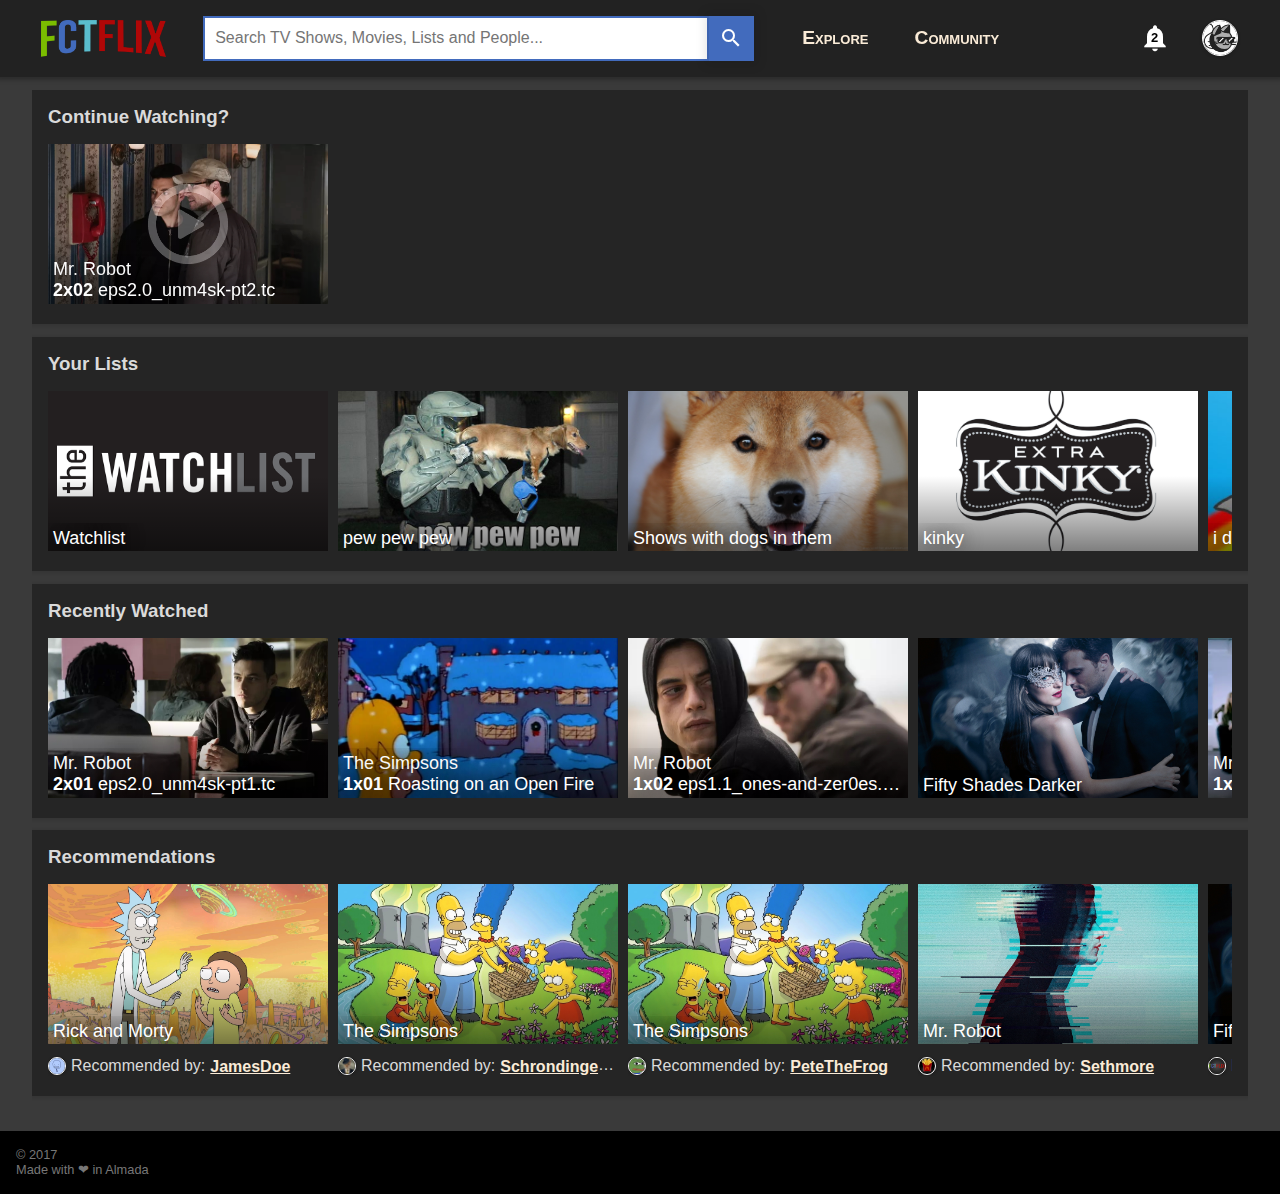
<file: dashboard.html>
<!doctype html>
<html lang="en">
	<head>
		<meta charset="utf-8">
		<meta name="viewport" content="width=device-width, initial-scale=1">
		<title>FCTFlix</title>
		<link rel="icon" type="image/png" href="images/favicon.png">
		<link rel="stylesheet" href="css/main.css">
		<link rel="stylesheet" href="css/dashboard.css">
		<script type="text/javascript" src="js/libs/jquery-3.2.1.min.js"></script>
		<script type="text/javascript" src="js/db.js"></script>
		<script type="text/javascript" src="js/main.js"></script>
		<script type="text/javascript" src="js/dashboard.js"></script>
		<link href="https://fonts.googleapis.com/icon?family=Material+Icons" rel="stylesheet">
	</head>
	<body>
		<header>
			<a href="#" class="header-logo automargins"><img src="./images/logo_large.png" alt="logo" class="logo"></a>
			<div class="search automargins">
				<input class="searchbar" id="searchbar" type="text" placeholder="Search TV Shows, Movies, Lists and People..."/>
				<button style="width:8%;" onclick="search();">
					<i class="material-icons">search</i>
				</button>
			</div>
			<div class="perc30 automargins noselect">
				<a class="perc10 toplinks automargins" href="./browse.html">Explore</a>
				<a class="perc10 toplinks automargins" href="./community.html" style="margin-right: 50%;">Community</a>
			</div>
			<div class="perc5 automargins noselect" onclick="showNotifs()">
				<span class="material-icons xx-large pointnclick">notifications</span>
				<!-- look we have notifications -->
				<span class="notif-alert" id="new_notifs">3</span>
			</div>
				<div class="automargins avatar-out pointnclick" id="user_defs" onclick="showDefs()">
					<img class="avatar small" src="./images/default_avatar.jpg"/>
				</div>
		</header>
		<main>
			<div class="notif-popup" id="notif_popup"></div>
			<div class="notif-popup user-popup" id="user_popup">
				<div class="user-defs notif-item">
					Hello
					<p id="username" style="margin: 0;">Doggo!</p>
				    <div class="user-option pointnclick" onclick="changeAvatar()">Change Avatar</div>
					<div class="user-option pointnclick" onclick="logOut()">Log Out</div>
				</div>
			</div>
			<div class="card large" id="cont_watch">
				<h3>Continue Watching?</h3>
				<div class="contentList">
					<!-- Loading... -->
				</div>
			</div>
			<div class="card large" id="your_lists">
				<h3>Your Lists</h3>
				<div class="contentList">
					<!-- Loading... -->
				</div>
			</div>
			<div class="card large" id="recent">
				<h3>Recently Watched</h3>
				<div class="contentList" style="height:auto;">
					<!-- Loading... -->
				</div>
			</div>
			<div class="card large" id="recommend">
				<h3>Recommendations</h3>
				<div class="contentList">
					<!-- Loading... -->
				</div>
			</div>
		</main>
		<footer>
			<div class="copyright">
				© 2017
				<br>
				Made with ❤ in Almada
			</div>
		</footer>
		<div id="snackbar">Uh oh... You shouldn't be able to see this. Hi?</div>
	</body>
</html>
</file>
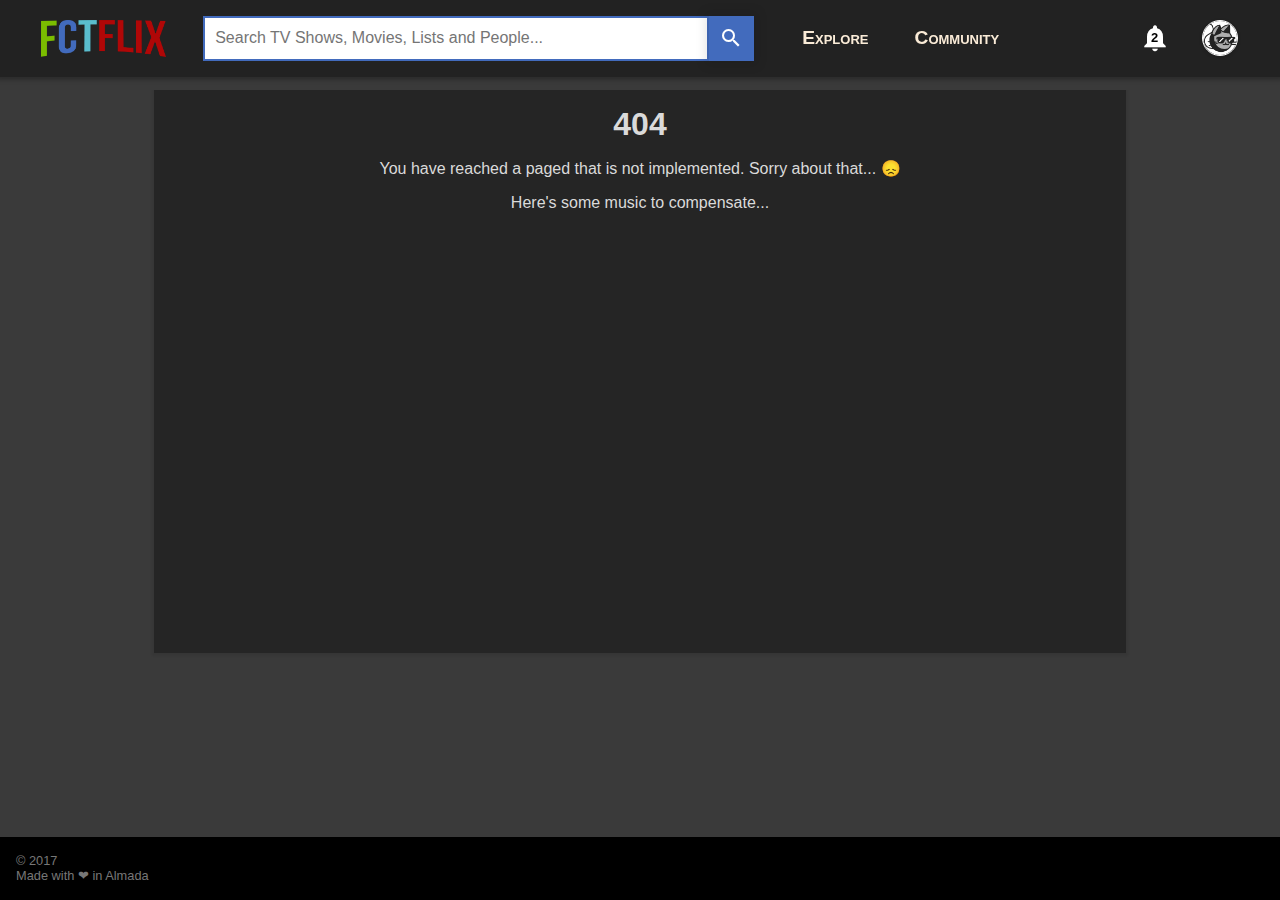
<file: list.html>
<!doctype html>
<html lang="en">
	<head>
		<meta charset="utf-8">
		<meta name="viewport" content="width=device-width, initial-scale=1">
		<title>FCTFlix</title>
		<link rel="icon" type="image/png" href="./images/favicon.png">
		<link rel="stylesheet" href="./css/main.css">
		<script type="text/javascript" src="./js/libs/jquery-3.2.1.min.js"></script>
		<script type="text/javascript" src="./js/db.js"></script>
		<script type="text/javascript" src="./js/main.js"></script>
		<link href="https://fonts.googleapis.com/icon?family=Material+Icons" rel="stylesheet">
	</head>
	<body>
		<div id="overlay">
			<div id="addReview" class="modal noselect">
				<div class="review">
					<div class="info">
						<span class="rating">
							<input type="hidden" id="reviewRating" />
							<i class="material-icons" onclick="rate(1)" id="reviewModalStar1">star_border</i>
							<i class="material-icons" onclick="rate(2)" id="reviewModalStar2">star_border</i>
							<i class="material-icons" onclick="rate(3)" id="reviewModalStar3">star_border</i>
							<i class="material-icons" onclick="rate(4)" id="reviewModalStar4">star_border</i>
							<i class="material-icons" onclick="rate(5)" id="reviewModalStar5">star_border</i>
						</span>
						<img src="./images/default_avatar.jpg" class="avatar">
						<span>
							<div>You</div>
							<div>now</div>
						</span>
					</div>
					<p><textarea id="reviewText" oninput="validateReview(false);" placeholder="What did you think?"></textarea></p>
					<div class="modalButtons">
						<button class="small" id="postReview" onclick="addReview();" disabled="1">Post</button>
						<span class="spacer"></span>
						<button class="small" id="cancelReview" onclick="$('#overlay').hide();$('#reviewText').val('');rate(0);document.getElementById('postReview').disabled = true;">Cancel</button>
					</div>
				</div>
			</div>
		</div>
		<header>
			<a href="./dashboard.html" class="header-logo automargins"><img src="./images/logo_large.png" alt="logo" class="logo"></a>
			<div class="search automargins">
				<input class="searchbar" id="searchbar" type="text" placeholder="Search TV Shows, Movies, Lists and People..."/>
				<button style="width:8%;" onclick="search();">
					<i class="material-icons">search</i>
				</button>
			</div>
			<div class="perc30 automargins noselect">
				<a class="perc10 toplinks automargins" href="/browse.html">Explore</a>
				<a class="perc10 toplinks automargins" href="/community.html" style="margin-right: 50%;">Community</a>
			</div>
			<div class="perc5 automargins noselect" onclick="showNotifs()">
				<span class="material-icons xx-large pointnclick">notifications</span>
				<span class="notif-alert" id="new_notifs">3</span>
			</div>
				<div class="automargins avatar-out pointnclick" id="user_defs" onclick="showDefs()">
					<img class="avatar small" src="./images/default_avatar.jpg"/>
				</div>
		</header>
		<main>
			<div class="notif-popup" id="notif_popup"></div>
			<div class="notif-popup user-popup" id="user_popup">
				<div class="user-defs notif-item">
					Hello
					<p id="username" style="margin: 0;">Doggo!</p>
				    <div class="user-option pointnclick" onclick="changeAvatar()">Change Avatar</div>
					<div class="user-option pointnclick" onclick="logOut()">Log Out</div>
				</div>
			</div>
			<div class="card">
				<center>
					<h1>404</h1>
					<p>You have reached a paged that is not implemented. Sorry about that... 😞</p>
					<p>Here's some music to compensate...</p>
					<iframe width="720" height="405" src="https://www.youtube.com/embed/?listType=playlist&list=PLyIFQr1wryPJgG2Eoa8OhwOBknKGbKpbQ" frameborder="0" allowfullscreen></iframe>
				</center>
			</div>
		</main>
		<footer>
			<div class="copyright">
				© 2017
				<br>
				Made with ❤ in Almada
			</div>
		</footer>
		<div id="snackbar">Uh oh... You shouldn't be able to see this. Hi?</div>
	</body>
</html>
</file>
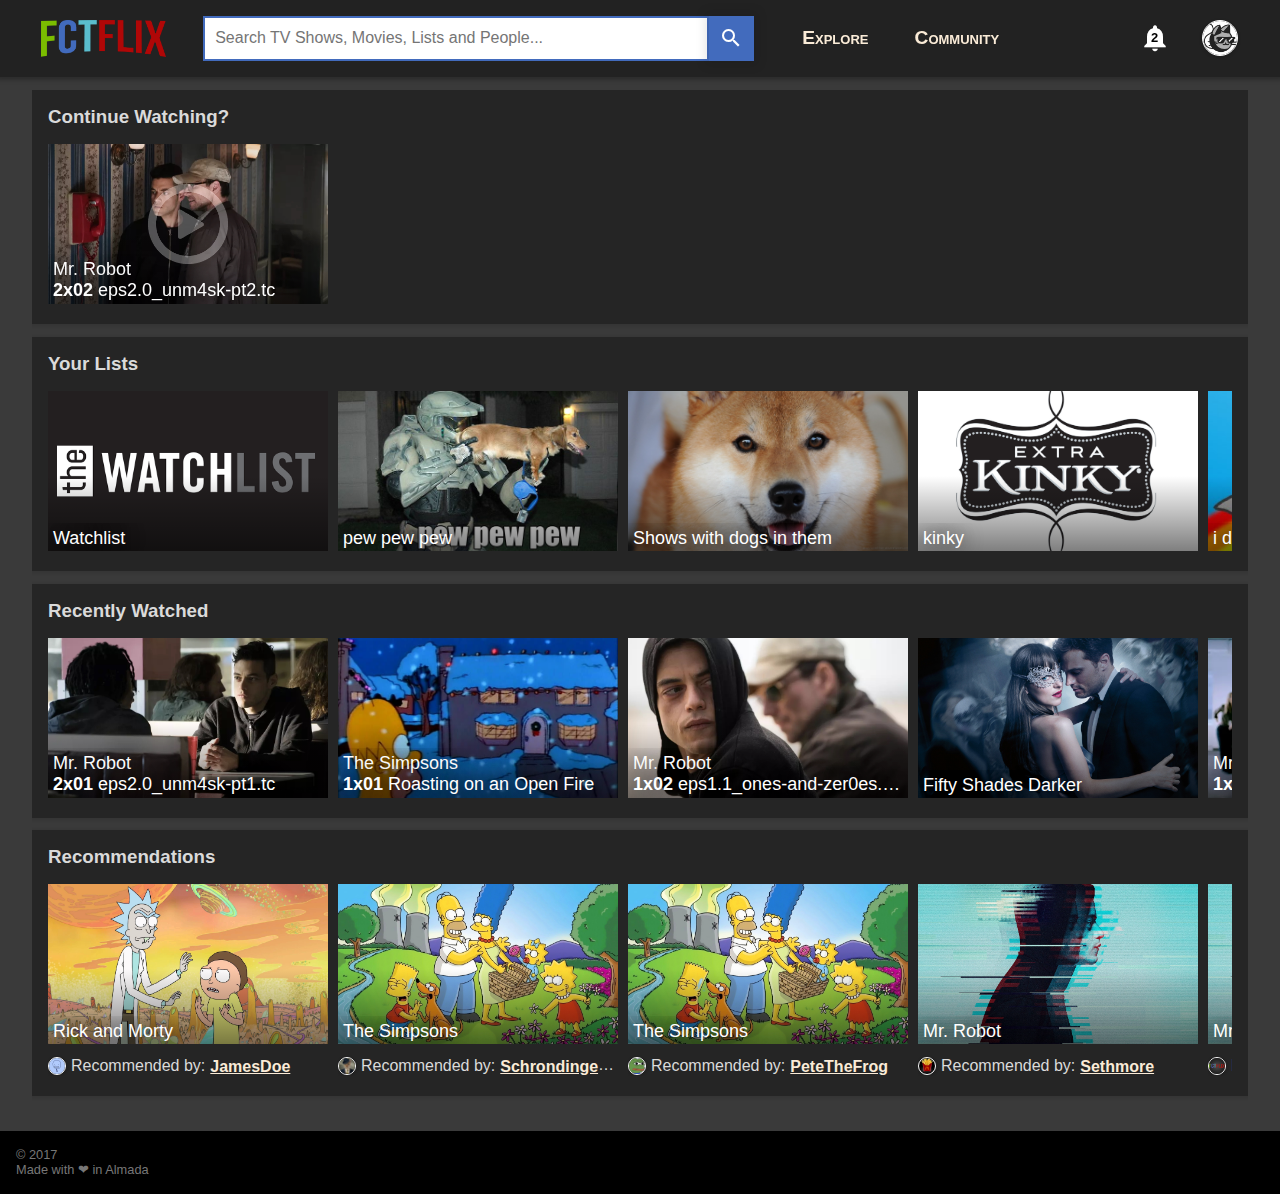
<file: post.html>
<!doctype html>
<html lang="en">
	<head>
		<meta charset="utf-8">
		<meta name="viewport" content="width=device-width, initial-scale=1">
		<title>FCTFlix</title>
		<link rel="icon" type="image/png" href="./images/favicon.png">
		<link rel="stylesheet" href="./css/main.css">
		<link rel="stylesheet" href="./css/post.css">
		<script type="text/javascript" src="./js/libs/jquery-3.2.1.min.js"></script>
		<script type="text/javascript" src="./js/db.js"></script>
		<script type="text/javascript" src="./js/main.js"></script>
		<script type="text/javascript" src="./js/post.js"></script>
		<link href="https://fonts.googleapis.com/icon?family=Material+Icons" rel="stylesheet">
	</head>
	<body>
		<div id="overlay">
			<div id="addPost" class="modal noselect">
				<div class="newpost">
					<div class="info">
						<img src="./images/default_avatar.jpg" class="avatar">
						<span>
							<div>You</div>
							<div>now</div>
						</span>
					</div>
					<p><textarea id="postText" placeholder="Write something here..." oninput="validatePost(false);"></textarea></p>
					<div class="modalButtons">
						<button class="small" id="postPost" onclick="addPost();" disabled="1">Post</button>
						<span class="spacer"></span>
						<button class="small" id="cancelPost" onclick="$('#overlay').hide();$('#postText').val('');document.getElementById('postPost').disabled = true;">Cancel</button>
					</div>
				</div>
			</div>
		</div>
		<header>
			<a href="./dashboard.html" class="header-logo automargins"><img src="./images/logo_large.png" alt="logo" class="logo"></a>
			<div class="search automargins">
				<input class="searchbar" id="searchbar" type="text" placeholder="Search TV Shows, Movies, Lists and People..."/>
				<button style="width:8%;" onclick="search();">
					<i class="material-icons">search</i>
				</button>
			</div>
			<div class="perc30 automargins noselect">
				<a class="perc10 toplinks automargins" href="./browse.html">Explore</a>
				<a class="perc10 toplinks automargins" href="./community.html" style="margin-right: 50%;">Community</a>
			</div>
			<div class="perc5 automargins noselect" onclick="showNotifs()">
				<span class="material-icons xx-large pointnclick">notifications</span>
				<span class="notif-alert" id="new_notifs">3</span>
			</div>
				<div class="automargins avatar-out pointnclick" id="user_defs" onclick="showDefs()">
					<img class="avatar small" src="./images/default_avatar.jpg"/>
				</div>
		</header>
		<main>
			<!-- DO NOT REMOVE THIS PLEASE -->
			<div class="notif-popup" id="notif_popup"></div>
			<div class="notif-popup user-popup" id="user_popup">
				<div class="user-defs notif-item">
					Hello
					<p id="username" style="margin: 0;">Doggo!</p>
				    <div class="user-option pointnclick" onclick="changeAvatar()">Change Avatar</div>
					<div class="user-option pointnclick" onclick="logOut()">Log Out</div>
				</div>
			</div>
			<!-- DO NOT REMOVE THIS PLEASE -->
			<div class="card" id="showInfo">
				<div class="poster" id="showPoster">
					<img src="">
				</div>
				<div class="infoContainer">
					<div>
						<h1 id="contentTitle">Loading...</h1>
						<span class="rating" id="contentRating">
							Loading...
						</span>
						<h4 id="numSubs">Loading...</h4>
					</div>
					<span class="spacer"></span>
					<div>
						<b>Genres: </b><span id="genreList">Loading...</span>
					</div>
					<span class="spacer"></span>
					<div class="center">
						<button id="subscribe" class="large" onclick="toggleSubscription()"><span>Subscribe</span><i class="material-icons normal">add</i><i class="material-icons hover">add</i></button>
					</div>
				</div>
			</div>
			<div class=postContainer>
				<div class="full-post">
					<!-- Loading... -->
				</div>
			</div>
		</main>
		<footer>
			<div class="copyright">
				© 2017
				<br>
				Made with ❤ in Almada
			</div>
		</footer>
		<div id="snackbar">Uh oh... You shouldn't be able to see this. Hi?</div>
	</body>
</html>
</file>
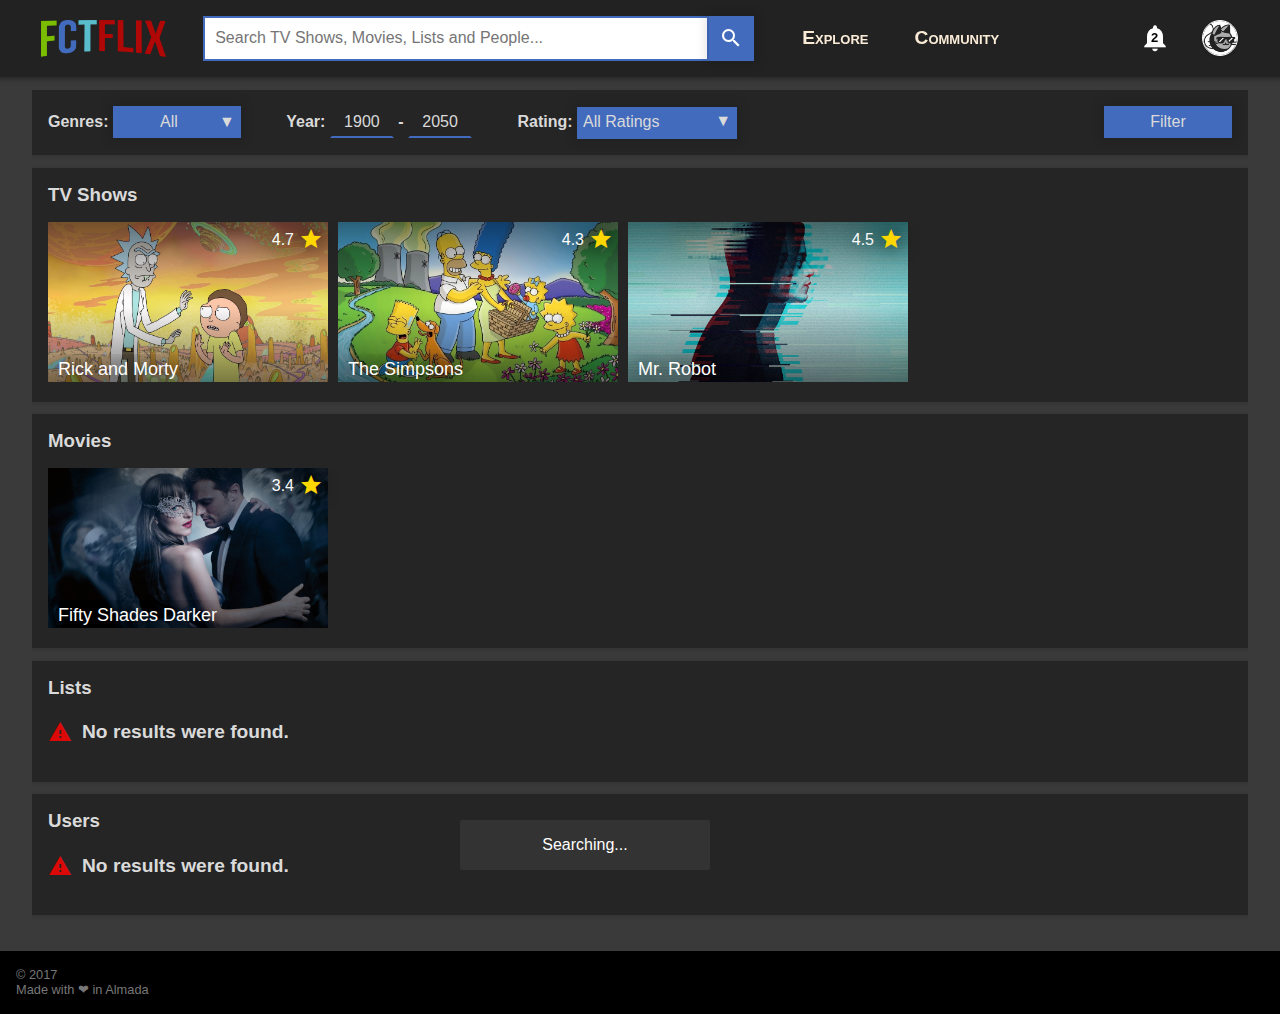
<file: search.html>
<!doctype html>
<html lang="en">
	<head>
		<meta charset="utf-8">
		<meta name="viewport" content="width=device-width, initial-scale=1">
		<title>FCTFlix</title>
		<link rel="icon" type="image/png" href="images/favicon.png">
		<link rel="stylesheet" href="css/main.css">
		<link rel="stylesheet" href="css/search.css">
		<script type="text/javascript" src="js/libs/jquery-3.2.1.min.js"></script>
		<script type="text/javascript" src="js/db.js"></script>
		<script type="text/javascript" src="js/main.js"></script>
		<script type="text/javascript" src="js/search.js"></script>
		<link href="https://fonts.googleapis.com/icon?family=Material+Icons" rel="stylesheet">
	</head>
	<body>
		<header>
			<a href="./dashboard.html" class="header-logo automargins"><img src="./images/logo_large.png" alt="logo" class="logo"></a>
			<div class="search automargins">
				<input class="searchbar" id="searchbar" type="text" placeholder="Search TV Shows, Movies, Lists and People..."/>
				<button style="width:8%;" onclick="search();">
					<i class="material-icons">search</i>
				</button>
			</div>
			<div class="perc30 automargins noselect">
				<a class="perc10 toplinks automargins" href="./browse.html">Explore</a>
				<a class="perc10 toplinks automargins" href="./community.html" style="margin-right: 50%;">Community</a>
			</div>
			<div class="perc5 automargins noselect" onclick="showNotifs()">
				<span class="material-icons xx-large pointnclick">notifications</span>
				<!-- look we have notifications -->
				<span class="notif-alert" id="new_notifs">3</span>
			</div>
				<div class="automargins avatar-out pointnclick" id="user_defs" onclick="showDefs()">
					<img class="avatar small" src="./images/default_avatar.jpg"/>
				</div>
		</header>
		<main>
			<div class="notif-popup" id="notif_popup"></div>
			<div class="notif-popup user-popup" id="user_popup">
				<div class="user-defs notif-item">
					Hello
					<p id="username" style="margin: 0;">Doggo!</p>
				    <div class="user-option pointnclick" onclick="changeAvatar()">Change Avatar</div>
					<div class="user-option pointnclick" onclick="logOut()">Log Out</div>
				</div>
			</div>
			<div class="card large">
				<h2 id="queryOut" style="display: none;">Search Results</h2>
				<span>
				<span>
					<b>Genres: </b>
					<div class="dropdown">
						<button id="genreBtn" class="small">Loading...</button>
						<div id="genresList" class="dropdownContent noselect small">
							<div class="dropdownEntry" onclick="toggleGenre('Action');"><span>Action</span><i class="material-icons" id="selectAction">check_box_outline_blank</i></div>
							<div class="dropdownEntry" onclick="toggleGenre('Adventure');"><span>Adventure</span><i class="material-icons" id="selectAdventure">check_box_outline_blank</i></div>
							<div class="dropdownEntry" onclick="toggleGenre('Animation');"><span>Animation</span><i class="material-icons" id="selectAnimation">check_box_outline_blank</i></div>
							<div class="dropdownEntry" onclick="toggleGenre('Comedy');"><span>Comedy</span><i class="material-icons" id="selectComedy">check_box_outline_blank</i></div>
							<div class="dropdownEntry" onclick="toggleGenre('Drama');"><span>Drama</span><i class="material-icons" id="selectDrama">check_box_outline_blank</i></div>
							<div class="dropdownEntry" onclick="toggleGenre('Fantasy');"><span>Fantasy</span><i class="material-icons" id="selectFantasy">check_box_outline_blank</i></div>
							<div class="dropdownEntry" onclick="toggleGenre('Horror');"><span>Horror</span><i class="material-icons" id="selectHorror">check_box_outline_blank</i></div>
							<div class="dropdownEntry" onclick="toggleGenre('SciFi');"><span>SciFi</span><i class="material-icons" id="selectSciFi">check_box_outline_blank</i></div>
						</div>
					</div>
				</span>
				<span class="spacer"></span>
				<span class="spacer"></span>
				<span>
					<b>Year: </b>
					<input type="text" id="year1Filter" class="year" onkeypress='return event.charCode >= 48 && event.charCode <= 57 && this.value.length < 4'>
					<b>-</b>
					<input type="text" id="year2Filter" class="year" onkeypress='return event.charCode >= 48 && event.charCode <= 57 && this.value.length < 4'>
				</span>
				<span class="spacer"></span>
				<span class="spacer"></span>
				<span>
					<b>Rating: </b>
					<div class="dropdown" style="vertical-align: middle;">
						<button id="filterRating" class="normal align-left">Loading...</button>
						<div class="dropdownContent noselect normal">
							<div class="dropdownEntry" onclick="filterRate(0)"><span>All Ratings</span></div>
							<div class="dropdownEntry" onclick="filterRate(1)"><i class="material-icons filterIcon">star</i></div>
							<div class="dropdownEntry" onclick="filterRate(2)"><i class="material-icons filterIcon">star</i><i class="material-icons filterIcon">star</i></div>
							<div class="dropdownEntry" onclick="filterRate(3)"><i class="material-icons filterIcon">star</i><i class="material-icons filterIcon">star</i><i class="material-icons filterIcon">star</i></div>
							<div class="dropdownEntry" onclick="filterRate(4)"><i class="material-icons filterIcon">star</i><i class="material-icons filterIcon">star</i><i class="material-icons filterIcon">star</i><i class="material-icons filterIcon">star</i></div>
							<div class="dropdownEntry" onclick="filterRate(5)"><i class="material-icons filterIcon">star</i><i class="material-icons filterIcon">star</i><i class="material-icons filterIcon">star</i><i class="material-icons filterIcon">star</i><i class="material-icons filterIcon">star</i></div>
						</div>
					</div>
				</span>
				</span>
				<button id="sortReviewsBtn" class="small" onclick="filter();" style="float: right;">Filter</button>
			</div>
			<div class="card large">
				<h3>TV Shows</h3>
				<h4 id="suggestTV" style="display: none;"><i class="material-icons">warning</i><span>No results were found. Here are some suggestions based only on the filters.</span></h4>
				<h4 id="noTVResults" style="display: none;"><i class="material-icons">warning</i><span>No results were found.</span></h4>
				<div id="tvList" class="contentList">

				</div>
			</div>
			<div class="card large">
				<h3>Movies</h3>
				<h4 id="suggestMovie" style="display: none;"><i class="material-icons">warning</i><span>No results were found. Here are some suggestions based only on the filters.</span></h4>
				<h4 id="noMovieResults" style="display: none;"><i class="material-icons">warning</i><span>No results were found.</span></h4>
				<div id="movieList" class="contentList">

				</div>
			</div>
			<div class="card large">
				<h3>Lists</h3>
				<h4 id="noListResults" style="display: none;"><i class="material-icons">warning</i><span>No results were found.</span></h4>
				<div id="listList" class="contentList">

				</div>
			</div>
			<div class="card large">
				<h3>Users</h3>
				<h4 id="noUserResults" style="display: none;"><i class="material-icons">warning</i><span>No results were found.</span></h4>
				<div id="userList" class="contentList">

				</div>
			</div>
		</main>
		<footer>
			<div class="copyright">
				© 2017
				<br>
				Made with ❤ in Almada
			</div>
		</footer>
		<div id="snackbar">Uh oh... You shouldn't be able to see this. Hi?</div>
	</body>
</html>
</file>
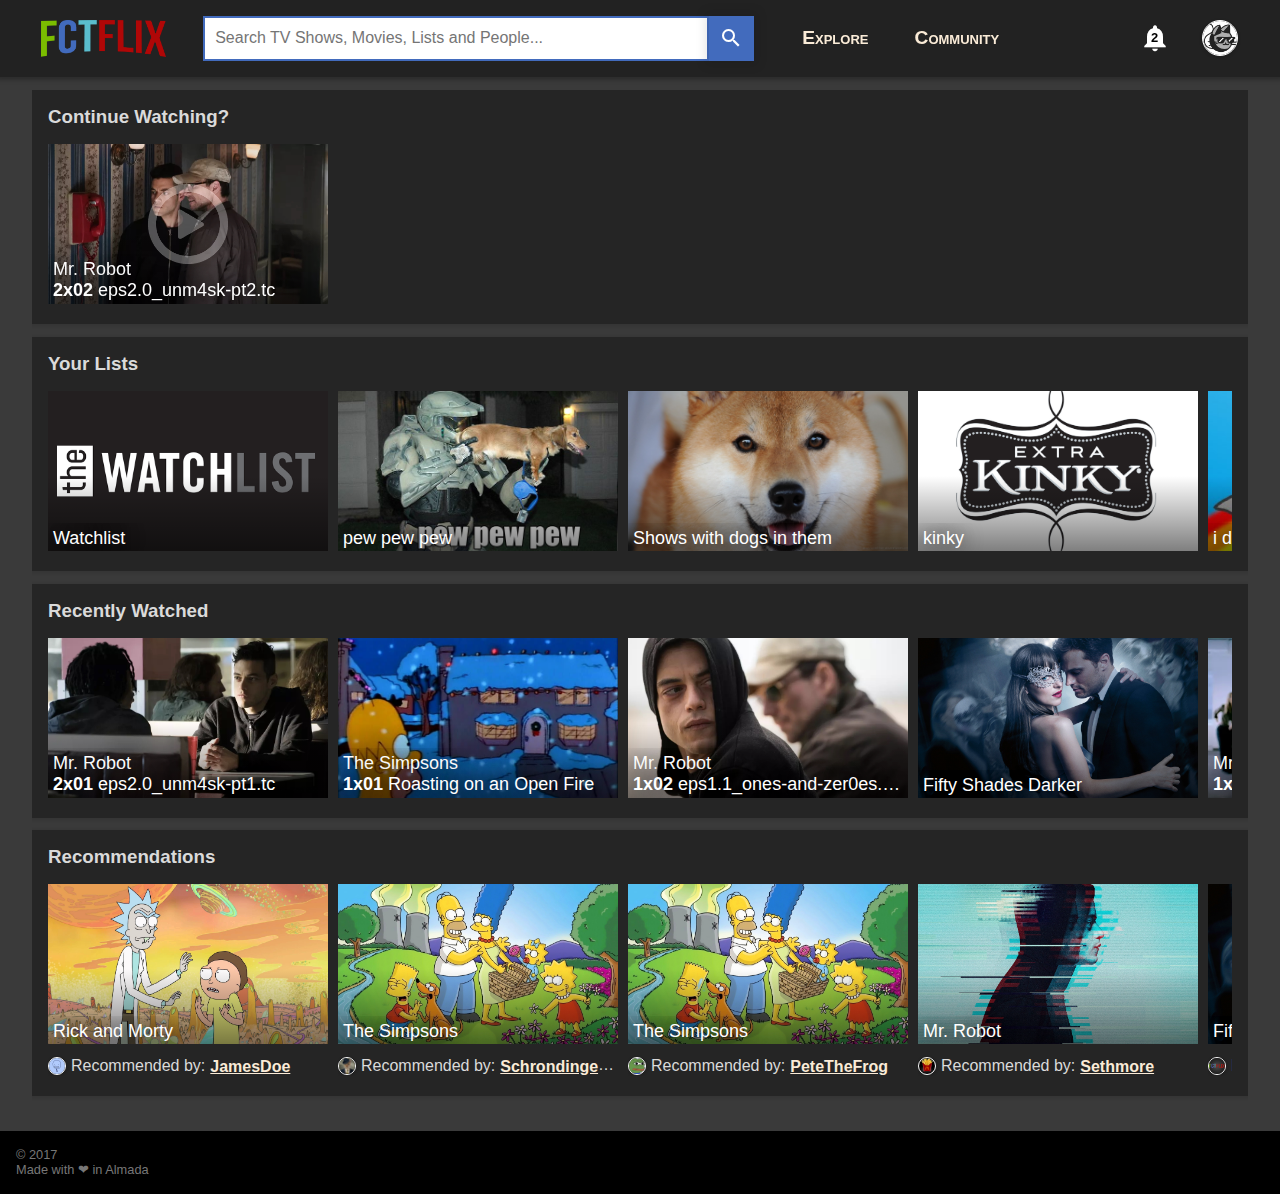
<file: show/community.html>
<!doctype html>
<html lang="en">
	<head>
		<meta charset="utf-8">
		<meta name="viewport" content="width=device-width, initial-scale=1">
		<title>FCTFlix</title>
		<link rel="icon" type="image/png" href="../images/favicon.png">
		<link rel="stylesheet" href="../css/main.css">
		<link rel="stylesheet" href="../css/community.css">
		<script type="text/javascript" src="../js/libs/jquery-3.2.1.min.js"></script>
		<script type="text/javascript" src="../js/db.js"></script>
		<script type="text/javascript" src="../js/main.js"></script>
		<script type="text/javascript" src="../js/community.js"></script>
		<link href="https://fonts.googleapis.com/icon?family=Material+Icons" rel="stylesheet">
	</head>
	<body>
		<div id="overlay">
			<div id="addPost" class="modal noselect">
				<div class="newpost">
					<div class="info">
						<img src="../images/default_avatar.jpg" class="avatar">
						<span>
							<div>You</div>
							<div>now</div>
						</span>
					</div>
					<p><textarea class="title" id="postTitle" placeholder="Give your post a title" oninput="validatePost(false);"></textarea></p>
					<div class="postContent">
						<textarea id="postText" placeholder="Write something here..." oninput="validatePost(false);"></textarea>
						<span id="addUrlPopupToggles">
							<i id="addUrlPopupToggle" class="material-icons" onclick="$('#addPopups .addUrlPopup:not(#addUrlPopup)').hide();$('#addUrlPopupToggles i:not(#addUrlPopupToggle)').removeClass('active');$(this).toggleClass('active');$('#addUrlPopup').toggle();" title="Insert Link">link</i>
							<i id="addImagePopupToggle" class="material-icons" onclick="$('#addPopups .addUrlPopup:not(#addImagePopup)').hide();$('#addUrlPopupToggles i:not(#addImagePopupToggle)').removeClass('active');$(this).toggleClass('active');$('#addImagePopup').toggle();" title="Insert Image">photo_camera</i>
							<i id="addVideoPopupToggle" class="material-icons" onclick="$('#addPopups .addUrlPopup:not(#addVideoPopup)').hide();$('#addUrlPopupToggles i:not(#addVideoPopupToggle)').removeClass('active');$(this).toggleClass('active');$('#addVideoPopup').toggle();" title="Insert YouTube Video">videocam</i>
						</span>
						<div id="addPopups">
							<div id="addUrlPopup" class="addUrlPopup">
							    <input type="text" placeholder="Link URL" id="url_url">
							    <input type="text" placeholder="Link title" id="url_txt">
							    <i class="material-icons" onclick="$('#postText').val($('#postText').val() + '[url='+$('#url_url').val()+']'+$('#url_txt').val()+'[/url]');$('#url_url').val('');$('#url_txt').val('');$('#addUrlPopup').hide();$('#addUrlPopupToggles i').removeClass('active');">add</i>
							</div>
							<div id="addImagePopup" class="addUrlPopup">
							    <input type="text" placeholder="Image URL" id="img_url">
							    <i class="material-icons" onclick="$('#postText').val($('#postText').val() + '\n[img]'+$('#img_url').val()+'[/img]\n');$('#img_url').val('');$('#addImagePopup').hide();$('#addUrlPopupToggles i').removeClass('active');">add</i>
							</div>
							<div id="addVideoPopup" class="addUrlPopup">
							    <input type="text" placeholder="YouTube Video URL" id="vid_url">
							    <i class="material-icons" onclick="$('#postText').val($('#postText').val() + '\n[yt]'+$('#vid_url').val()+'[/yt]\n');$('#vid_url').val('');$('#addVideoPopup').hide();$('#addUrlPopupToggles i').removeClass('active');">add</i>
							</div>
						</div>
					</div>
					<div class="modalButtons">
						<button class="small" id="postPost" onclick="addPost();" disabled="1">Post</button>
						<span class="spacer"></span>
						<button class="small" id="cancelPost" onclick="$('#overlay').hide();$('#postText').val('');$('#postTitle').val('');document.getElementById('postPost').disabled = true;">Cancel</button>
					</div>
				</div>
			</div>

				<!--
					    background: url(../images/addimg.png) center;
					    width: 20px;
					    height: 20px;
					    background-size: contain;
									-->
		</div>
		<header>
			<a href="../dashboard.html" class="header-logo automargins"><img src="../images/logo_large.png" alt="logo" class="logo"></a>
			<div class="search automargins">
				<input class="searchbar" id="searchbar" type="text" placeholder="Search TV Shows, Movies, Lists and People..."/>
				<button style="width:8%;" onclick="search();">
					<i class="material-icons">search</i>
				</button>
			</div>
			<div class="perc30 automargins noselect">
				<a class="perc10 toplinks automargins" href="../browse.html">Explore</a>
				<a class="perc10 toplinks automargins" href="../community.html" style="margin-right: 50%;">Community</a>
			</div>
			<div class="perc5 automargins noselect" onclick="showNotifs()">
				<span class="material-icons xx-large pointnclick">notifications</span>
				<span class="notif-alert" id="new_notifs">3</span>
			</div>
				<div class="automargins avatar-out pointnclick" id="user_defs" onclick="showDefs()">
					<img class="avatar small" src="../images/default_avatar.jpg"/>
				</div>
		</header>
		<main>
			<!-- DO NOT REMOVE THIS PLEASE -->
			<div class="notif-popup" id="notif_popup"></div>
			<div class="notif-popup user-popup" id="user_popup">
				<div class="user-defs notif-item">
					Hello
					<p id="username" style="margin: 0;">Doggo!</p>
				    <div class="user-option pointnclick" onclick="changeAvatar()">Change Avatar</div>
					<div class="user-option pointnclick" onclick="logOut()">Log Out</div>
				</div>
			</div>
			<!-- DO NOT REMOVE THIS PLEASE -->
			<div class="card" id="showInfo">
				<div class="poster" id="showPoster">
					<img src="">
				</div>
				<div class="infoContainer">
					<div>
						<h1 id="contentTitle">Loading...</h1>
						<span class="rating" id="contentRating">
							Loading...
						</span>
						<h4 id="numSubs">Loading...</h4>
					</div>
					<span class="spacer"></span>
					<div>
						<b>Genres: </b><span id="genreList">Loading...</span>
					</div>
					<span class="spacer"></span>
					<div class="center">
						<button id="subscribe" class="large" onclick="toggleSubscription()"><span>Subscribe</span><i class="material-icons normal">add</i><i class="material-icons hover">add</i></button>
					</div>
				</div>
			</div>
			<div class=postContainer>
				<div class="left">
					<button class="discussion" onclick="$('#overlay').show();">Start a discussion!</button>
					<!-- Loading... -->
				</div>
				<div class="postSeparator"></div>
				<div class="right">
					<!-- Loading... -->
				</div>
			</div>
		</main>
		<footer>
			<div class="copyright">
				© 2017
				<br>
				Made with ❤ in Almada
			</div>
		</footer>
		<div id="snackbar">Uh oh... You shouldn't be able to see this. Hi?</div>
	</body>
</html>
</file>
<file: css/main.css>
/* GENERAL */
html {
  height: 100%;
  box-sizing: border-box;
  background-color: #3a3a3a;
  min-width: 1000px;
}
*,
*:before,
*:after {
  box-sizing: inherit;
}
body {
  color: #dadada;
  position: relative;
  margin: 0;
  padding-bottom: 6rem;
  min-height: 100%;
  font-family: "Roboto","Helvetica Neue",Arial,sans-serif;
  color: #dadada;
}
/* MATERIAL ICONS */
.material-icons {
  font-family: 'Material Icons';
  font-weight: normal;
  font-style: normal;
  font-size: 24px;  /* Preferred icon size */
  display: inline-block;
  line-height: 1;
  text-transform: none;
  letter-spacing: normal;
  word-wrap: normal;
  white-space: nowrap;
  direction: ltr;
  text-align:center;
  cursor: default;

  /* Support for all WebKit browsers. */
  -webkit-font-smoothing: antialiased;
  /* Support for Safari and Chrome. */
  text-rendering: optimizeLegibility;

  /* Support for Firefox. */
  -moz-osx-font-smoothing: grayscale;

  /* Support for IE. */
  font-feature-settings: 'liga';
}
/* MAIN */
main {
  width: 95%;
  margin: auto;
  position: relative;
  top: 90px;
  text-align: justify;
  padding-bottom: 5rem;
  overflow-x: hidden;
}
/* FOOTER */
footer {
  position: absolute;
  right: 0;
  bottom: 0;
  left: 0;
  padding: 1rem;
  background-color: #000;
  z-index:1000;
}
footer .copyright {
  display: inline-block;    
  width: 100%;
  max-width: 230px;
  color: #777;
  font-size: 0.8em;
}
/* HEADER/NAVBAR */
header {
  position: fixed;
  right: 0;
  top: 0;
  left: 0;
  padding: 1rem;
  background-color: #222;
  color: #fff;
  display:flex;
  z-index:1000;
  box-shadow: 0 0 4px 3px rgba(0,0,0,0.25);
  justify-content: center;
  flex-direction: row;
  min-width: 1000px;
}
.header-logo {
  width:10%;
  height:10%;
  margin-left: 2% !important;
  margin-right: 3% !important;
}
header .logo {
	width: 100%;
    height: 100%;
}
.searchbar {
  width:90%;
  padding:10px;
  font-size:medium;
  border: 2px solid rgb(66,107,189);
}
.search:hover .searchbar{
  border: 2px solid rgb(86,127,209);
}
.search {
  width:45%;
}
.automargins {
  margin:auto;
  display:inline-flex;
}
.search button i.material-icons {
  cursor: pointer;
  color: white;
}
.avatar-out {
  width:3%;
  margin-right:2%;
}
.perc30 {
  width:30%;
}
.perc10 {
  width:10%;
}
.perc50 {
  width:50%;
}
.xx-large {
  font-size: xx-large !important;
}
.perc5 {
  width:5%;
}
.notif-alert {
  position: absolute;
  top: 39%;
  left: 89.7%;
  font-size: small;
  color: black;
  font-weight: bold;
  text-align:center;
  width:1%;
  pointer-events: none;
}
a.toplinks {
  font-variant:small-caps;
  font-size:larger;
}
.noselect {
  -webkit-touch-callout: none;
  -webkit-user-select: none;
  -khtml-user-select: none;
  -moz-user-select: none;
  -ms-user-select: none;
  user-select: none;
}
@-webkit-keyframes fadeIn {
    from {opacity: 0;}
    to {opacity: 1;}
}

@keyframes fadeIn {
    from {opacity: 0;}
    to {opacity:1 ;}
}
.notif-popup {
  visibility:hidden;
  top: 4.5rem;
  position: fixed;
  left: 70%;
  background-color: rgba(187,187,187,0.9);
  color: #111;
  text-align: center;
  border-radius: 6px;
  padding: 8px 0;
  z-index: 2000;
  width: 25%;
  padding: 10px;
}
.notif-popup::before {
  content: "";
  position: absolute;
  bottom: 100%;
  left: 78%;
  border-width: 10px;
  border-style: solid;
  border-color: transparent transparent rgba(187,187,187,0.9) transparent;
}
.showpopup {
  visibility:visible;
  -webkit-animation: fadeIn 1s;
  animation: fadeIn 1s
}
.pointnclick {
  cursor: pointer;
}
.user-popup {
  left: 83%;
  width:15%;
}
/* AVATAR */
.avatar {
  background-color: #000;
  height: 48px;
  width: 48px;
  border: 1px solid #fff;
  border-radius: 50%;
  box-shadow: 0 1px 2px 2px rgba(0,0,0,0.07);
  object-fit: cover;
}
.avatar.huge {
  height: 128px;
  width: 128px;
}
.avatar.large {
  height: 100px;
  width: 100px;
}
.avatar.medium {
  height: 68px;
  width: 68px;
}
.avatar.small {
  height: 36px;
  width: 36px;
}
.avatar.tiny {
  height: 18px;
  width: 18px;
}
/* CARDS */
.card { 
  margin: auto;
  margin-bottom: 0.8rem;
  padding: 1rem;
  width: 80%;
  max-width: 1200px;
  background-color: rgba(29, 29, 29, 0.7);
  box-shadow: 0 1px 2px 2px rgba(0,0,0,0.07);
}
.card.large {
  width:100%;
  max-width:none;
}
.card h1 {
  display: inline-block;
  margin: 0;
}
.card h2, .card h3 {
  margin: 0;
  margin-bottom: 1rem;
}
/* INPUTS */
button, button:focus, button:active, select {
  display: inline-block;
  height: 2.8em;
  font-size: medium;
  padding: 0.6em;
  border: 0;
  background-color: rgb(66,107,189);
  color: #dadada;
  box-shadow: 0px 0px 10px 4px rgba(0,0,0,0.1);
}
button{ 
  text-align: center;
}
button:hover, select:hover, select:focus {
  cursor: pointer;
  border: 0;
  background-color: rgb(86,127,209);
  color: #fff;
    box-shadow: 0px 0px 10px 4px rgba(0,0,0,0.2);
}
button.wide, select.wide {
  width: 100%;
}
button.large, select.large {
  width: 16em;
}
button.normal, select.normal {
  width: 10em;
}
button.small, select.small {
  width: 8em;
}
button.tiny, select.tiny {
  width: 4em;
}
button:disabled, button:disabled:hover {
  background-color: rgba(66,107,189,0.3);
  color: rgba(218, 218, 218, 0.3);
  cursor: not-allowed;
}
.score .material-icons {
  opacity: 0.7;
}
.material-icons.active{
  opacity: 1;
  color: rgb(86,127,209);
}
/* DROPDOWN */
.dropdown {
    position: relative;
    display: inline-block;
    margin-bottom: 0!important;
}
.dropdown button:after {
  content: '▼';
  float: right;
}
.dropdownContent {
    display: none;
    position: absolute;
    background-color: rgb(56,97,179);
    box-shadow: 0px 8px 16px 0px rgba(0,0,0,0.2);
    z-index: 10;
}
.dropdownContent.large {
    width: 16em;
}
.dropdownContent.normal {
    width: 10em;
}
.dropdownContent.small {
    width: 8em;
}
.dropdownContent.tiny {
    width: 4em;
}
.dropdown:hover .dropdownContent {
    display: block;
}
.dropdown button {
  cursor: default;
}
.dropdown button.align-left {
  text-align: left;
}
.dropdownEntry {
  line-height: 24px;
  padding: 10px;
}
.dropdownEntry:hover {  
    background-color: rgb(46,87,169);
}
.dropdownEntry i {
  float: right;
}
.dropdownEntry, .dropdownEntry span, .dropdownEntry i {
  cursor: pointer;
}
/* TEXTAREA */
textarea {
  background-color: #b4b4b4;
  width: 100%;
  height: 120px;
  border: none;
  padding: 5px;
}
/* NEW CHECKBOXES */
.container {
  display: inline-block;
  position: relative;
  padding-left: 20px;
  cursor: pointer;
  font-size: medium;
  -webkit-user-select: none;
  -moz-user-select: none;
  -ms-user-select: none;
  user-select: none;
}
.container input {
  position: absolute;
  opacity: 0;
}
.checkmark {
  position: absolute;
  top: 1px;
  left: 0;
  height: 15px;
  width: 15px;
  background-color: #eee;
}
.container:hover input ~ .checkmark {
  background-color: #ccc;
}
.container input:checked ~ .checkmark {
  background-color: rgb(66,107,189);
}
.checkmark:after {
  content: "";
  position: absolute;
  display: none;
}
.container input:checked ~ .checkmark:after {
  display: block;
}
.container .checkmark:after {
  left: 5px;
  top: 1px;
  width: 5px;
  height: 10px;
  border: solid white;
  border-width: 0 3px 3px 0;
  -webkit-transform: rotate(45deg);
  -ms-transform: rotate(45deg);
  transform: rotate(45deg);
}
/* SCROLLBARS */
/* this won't work on firefox sadly */
::-webkit-scrollbar {
    width: 12px;
    height: 12px;
}
 
::-webkit-scrollbar-track {
    -webkit-box-shadow: inset 0 0 6px rgba(0,0,0,0.3); 
    border-radius: 10px;
    background-color: #545454;
}
 
::-webkit-scrollbar-thumb {
    border-radius: 10px;
    -webkit-box-shadow: inset 0 0 6px rgba(0,0,0,0.5);
    background-color: #b3b3b3;
}
/* CONTENT */
.contentList {
  overflow-y: hidden;
  white-space: nowrap;
  height: -moz-fit-content;
  height: fit-content;
}
.content {
  display: inline-block;
  width: 280px;
  height: 160px;
  position: relative;
  cursor: pointer;
  margin-right: 10px;
}
.content.high {
  height: 135px;
  width: 175px;
}
.content.smaller {
  height: 135px;
  width: 175px;
}
.content .thumbnail {
  background-color: black;
  width: 280px;
  height: 160px;
  position: absolute;
  object-fit: cover;
}
.content .gradient {
  height: 75px;
  width: 100%;
  position: absolute;
  bottom: 0;
  left: 0;
  background-image: -webkit-linear-gradient(top, rgba(0,0,0,0) 0%, rgba(0,0,0,0.5) 100%);
  background-image: -o-linear-gradient(top, rgba(0,0,0,0) 0%, rgba(0,0,0,0.5) 100%);
  background-image: linear-gradient(to bottom, rgba(0,0,0,0) 0%, rgba(0,0,0,0.5) 100%);
  background-repeat: repeat-x;
}
.content .title {
  color: #fff;
  text-shadow: 0 0 20px black;
  font-size: 18px;
  width: 280px;
  padding: 5px;
  height: 28px;
  position: absolute;
  bottom: 0;
  white-space: nowrap;
  overflow: hidden;
  text-overflow: ellipsis;
}
.content .title span {
  margin: 0 5px 0 5px;
}
.content .rating {
  color: #fff;
  text-shadow: 0 0 20px black;
  font-size: 16px;
  width: 280px;
  padding: 5px;
  height: 28px;
  position: absolute;
  top: 0;
  text-align: right;
}
.content .playContainer {
  width: 280px;
  height: 160px;
  opacity: 0.3;
  -webkit-transform: translateZ(0);
  -webkit-transition: opacity 0.5s ease-in-out;
  -moz-transition: opacity 0.5s ease-in-out;
  -ms-transition: opacity 0.5s ease-in-out;
  -o-transition: opacity 0.5s ease-in-out;
  transition: opacity 0.5s ease-in-out;
}
.content .playContainer:hover {
  opacity: 1;
}
.content .play {
  background: url('../images/play.png') center no-repeat;
  background-size: auto 50%;
  width: 280px;
  height: 160px;
  position: absolute;
}
.content .playContainer .gradient {
  background: black;
  background-size: auto 50%;
  width: 280px;
  height: 160px;
  position: absolute;
  opacity: 0.3;
}
.content .username {
  color: #fff;
  text-shadow: 0 0 20px black;
  font-size: 18px;
  width: 175px;
  padding: 5px;
  height: 28px;
  text-align: center;
  white-space: nowrap;
  overflow: hidden;
  text-overflow: ellipsis;
}
/* OVERLAY */
#overlay {
  position: fixed;
  display: none;
  width: 100%;
  height: 100%;
  top: 0; 
  left: 0;
  right: 0;
  bottom: 0;
  background-color: rgba(255,255,255,0.5);
  z-index: 9001;
}
.modal {
  margin: auto;
  margin-bottom: 0.8rem;
  width: 80%;
  max-width: 1200px;
  background-color: rgba(29, 29, 29, 0.7);
  box-shadow: 0 1px 2px 2px rgba(0,0,0,0.07);
  position: relative;
  top: 50%;
  transform: translateY(-50%);
}
/* SNACKBAR */
/* Credit: https://www.w3schools.com/howto/howto_js_snackbar.asp */
#snackbar {
    visibility: hidden; /* Hidden by default. Visible on click */
    min-width: 250px; /* Set a default minimum width */
    margin-left: -180px; /* Divide value of min-width by 2 */
    background-color: #333; /* Black background color */
    color: #fff; /* White text color */
    text-align: center; /* Centered text */
    border-radius: 2px; /* Rounded borders */
    padding: 16px; /* Padding */
    position: fixed; /* Sit on top of the screen */
    z-index: 10000; /* Add a z-index if needed */
    left: 50%; /* Center the snackbar */
    bottom: 30px; /* 30px from the bottom */
}
#snackbar.show {
    visibility: visible; /* Show the snackbar */
/* Add animation: Take 0.5 seconds to fade in and out the snackbar. 
However, delay the fade out process for 2.5 seconds */
    -webkit-animation: fadein 0.5s, fadeout 0.5s 2.5s;
    animation: fadein 0.5s, fadeout 0.5s 2.5s;
}
/* Animations to fade the snackbar in and out */
@-webkit-keyframes fadein {
    from {bottom: 0; opacity: 0;} 
    to {bottom: 30px; opacity: 1;}
}
@keyframes fadein {
    from {bottom: 0; opacity: 0;}
    to {bottom: 30px; opacity: 1;}
}
@-webkit-keyframes fadeout {
    from {bottom: 30px; opacity: 1;} 
    to {bottom: 0; opacity: 0;}
}
@keyframes fadeout {
    from {bottom: 30px; opacity: 1;}
    to {bottom: 0; opacity: 0;}
}
/* POST INFO */
.post-top-top {
  padding-bottom: 10px;
  border-bottom: 1px solid rgb(60,60,60);
  margin-bottom: 5px;
  font-size: 0.8rem;
  opacity: 0.9;
}
.post-avatar {
  display:inline-block;
  vertical-align: middle;
}
.post-avatar.comment {
  float: left;
  margin: 14px 0;
}
.post-votes {
  display: inline-block;
  height: 68px;
  margin: 0 10px 0 10px;
  vertical-align: middle;
    text-align: center;
}
.post-votes.comment {
  float: left;
}
.material-icons.votes {
  font-size: 20px;
}
h4.post-title {
  display: inline-block;
  vertical-align: middle;
  width: 60%;
}
h4.post-title.comment {
  font-weight: normal;
}
.post-timestamp {
  display:inline-block;
  vertical-align: middle;
  float: right;
  line-height: 68px;
}
.post-image {
  display: block;
  max-width:100%;
  margin: 5px 0;
}
.post-content {
  margin-top: 10px;
  width: 100%;
}
/* YOUTUBE EMBED */
.videoContainer {
    position: relative;
    width: 100%;
    height: 0;
    padding-bottom: 56.25%;
    margin: 5px 0px;
}
.videoContainer .video {
    position: absolute;
    top: 0;
    left: 0;
    width: 100%;
    height: 100%;
}
/* SHOW INFO */
#showInfo {
  min-height: 200px;
}
.poster {
  height: 200px;
  width: 136px;
  float: left;
  cursor: pointer;
}
.poster img {
  height: 200px;
  width: 136px;
  border: 4px solid white;
  box-shadow: 0px 0px 10px 4px rgba(0,0,0,0.1);
  position: absolute;
}
#showInfo .infoContainer {
  margin-left: 136px;
  padding-left: 0.8rem;
  min-height: 200px;
  width: calc(100% - 136px);
}
.rating {
  float: right
}
.rating .material-icons {
  color: gold;
}
/* PLACEHOLDER */
textarea::-webkit-input-placeholder { /* Chrome/Opera/Safari */
  color: #5f5f5f;
}
textarea::-moz-placeholder { /* Firefox 19+ */
  color: #5f5f5f;
}
textarea::-ms-input-placeholder { /* IE 10+ */
  color: #5f5f5f;
}
textarea::-moz-placeholder { /* Firefox 18- */
  color: #5f5f5f;
}
/* MISC */
a {
  color:antiquewhite;
  text-decoration:none;
  font-weight:bold;
}
a:hover {
  text-decoration: underline;
}
.spacer {
  display: inline-block;
  width: 1em;
}
.img-thumbnail {
  background-color: black;
  width: 280px;
  height: 160px;
}
.current {
  text-decoration: underline;
  color: white;
}
.gradient-top {
    height: 75px;
    width: 100%;
    position: absolute;
    top: 0;
    left: 0;
    background-image: -webkit-linear-gradient(bottom, rgba(0,0,0,0) 0%, rgba(0,0,0,0.5) 100%);
    background-image: -o-linear-gradient(bottom, rgba(0,0,0,0) 0%, rgba(0,0,0,0.5) 100%);
    background-image: linear-gradient(to top, rgba(0,0,0,0) 0%, rgba(0,0,0,0.5) 100%);
    background-repeat: repeat-x;
}
.center {
	text-align: center;
}
.rating .material-icons {
  color: gold;
}
.notif-item {
  border-radius: 6px;
  background-color: rgba(255,255,255,0.9);
}
.notif-img {
  width: 10%;
  margin: 5px auto;
  display: inline-block;
}
.notif-text {
  display: inline-block;
  width: 85%;
  text-align: justify;
  float: right;
  margin-top: 3px;
  padding-right: 10px;
  font-size:small;
}
.user-defs {
  padding: 5px;
}
.user-option {
  border-top: 1px inset black;
  margin: 5px -5px;
  padding-top: 5px;
}
</file>
<file: css/index.css>
header {
    position: fixed;
    height: 82px;
    width: 100%;
    padding: 1rem;
    text-align: right;
    top: 0;
    background: #222;
    display: block;
}
header .logo{
    height: 50px;
    width:auto;
    float: left;
}
header nav{
    height: 1em;
}
header nav ul li {
    list-style-type: none;
    display: inline-block;
    padding-right: 30px;
    font-size: 14px;
}
header a {
    color: #fff;
    text-decoration: none;
}
header a:hover {
    color: rgb(128, 196, 255);
    text-decoration: none;
}
.parallax { 
    margin-top: 82px;
    background-image: url("../images/banner.jpg");
    height: 500px; 
    background-attachment: fixed;
    background-position: center;
    background-repeat: no-repeat;
    background-size: cover;
}
.parallax .content {
    padding: 2rem;
    color: white;
    text-shadow: 1px 1px 2px black;
}
.parallax .launch {
	display: flex;
	justify-content: center;
}
.parallax .launch a, .parallax .launch a:visited {
	background-color: rgb(40, 115, 255);
	color: #fff;
	text-decoration: none;
	padding: 10px;
	border-radius: 5px;
    box-shadow: 0px 0px 10px 4px rgba(0,0,0,0.1);
}
.parallax .launch a:hover, .parallax .launch a:active, .parallax .launch a:focus {
	text-decoration: none;
    box-shadow: 0px 0px 10px 4px rgba(0,0,0,0.2);
}
main {
    margin: 0 auto;
    max-width: 760px;
    width: 94%;
    padding: 1rem;
    color: #fff;
    top: 0;
}
.people {
    text-align: center;
}
.person {
    display: inline-block;
    margin-right: 10px;
    width: 128px;
    text-align: center;
}
article {
    padding: 1rem;
    background-color: rgba(29, 29, 29, 0.7);
    box-shadow: 0 1px 2px 2px rgba(0,0,0,0.07);
    margin-bottom: 10px;
}
article .posted {
    font-size: 0.8em;
    color: rgba(255,255,255,0.6);
}
.figures {
    display: flex;
    overflow-x: scroll;
}
figure {
    text-align: center;
}
figure img {
    box-shadow: 0px 2px 12px 0px #00000042;
}
figure figcaption {
    margin-top: 0.5em;
    font-size: 0.8em;
}
a {
    color: rgb(128, 196, 255);
}
</file>
<file: css/content.css>
/* SHOW INFO */
.poster .playContainer {
	width: 136px;
	height: 200px;
	opacity: 0.3;
	-webkit-transform: translateZ(0);
	-webkit-transition: opacity 0.5s ease-in-out;
	-moz-transition: opacity 0.5s ease-in-out;
	-ms-transition: opacity 0.5s ease-in-out;
	-o-transition: opacity 0.5s ease-in-out;
	transition: opacity 0.5s ease-in-out;
}
.poster .playContainer:hover {
	opacity: 1;
}
.poster .play {
	background: url('../images/play.png') center no-repeat;
	background-size: auto 25%;
	width: 136px;
	height: 200px;
	position: absolute;
}
.poster .playContainer .gradient {
	background: black;
	background-size: auto 25%;
	width: 136px;
	height: 200px;
	position: absolute;
	opacity: 0.3;
}
#showInfo .infoContainer #infoMain, #showInfo .infoContainer #infoDetails, #showInfo .infoContainer #infoButtons {
	margin-bottom: 0.8rem;
}
#infoDetails {
	text-align: left;
}
#infoButtons {
	display: flex;
	justify-content: space-around;
}
#showInfo .infoContainer div:last-child {
	margin-bottom: 0;
}
/* ACTORS */
.actor {
	width: 140px;
	display: inline-block;
	margin-right: 10px;
	cursor: pointer;
}
.actor img {
	display: block;
	height: 200px;
	width: 140px;
	object-fit: cover;
}
.actor .info {
	background-color: #161616;
	padding: 5px;
	line-height: 1.2em;
	text-align: center;
}
.actor .info .name {
	margin: 0;
	padding: 0;
	white-space: nowrap;
	overflow: hidden;
	text-overflow: ellipsis;
	font-weight: normal;
	color: #dadada;
}
.actor .info .character {
	margin: 0;
	padding: 0;
	white-space: nowrap;
	overflow: hidden;
	text-overflow: ellipsis;
	font-weight: normal;
	font-size: small;
	color: #dadada;
	opacity: 0.7
}
/* REVIEWS */
.review {
	border: 1px solid rgba(0,0,0,0.1);
	background: #161616;
	box-shadow: 0 1px 2px 2px rgba(0,0,0,0.07);
	margin-bottom: 10px;
}
.review .info {
	padding: 10px;
}
.review .avatar {
	vertical-align: middle;
}
.review .info span:last-child {
	display: inline-block;
	vertical-align: middle;
	margin-left: 10px;
}
.review .info span:last-child div:last-child {
	opacity: 0.7;
}
.review p {
	margin: 0;
	padding: 10px;
}
.review .score {
	border-top: 1px solid rgba(0,0,0,0.2);padding: 10px;
}
.review .score span:first-child {
	vertical-align: middle;
}
.review .score .material-icons {
	cursor: pointer;
	vertical-align: middle;
}
.review .score .average {
	float: right;
	vertical-align: middle;
}
/* MISC */
.selected {
	border-bottom: 1px solid white;
}
.modalButtons {
	display: flex;
	justify-content: flex-end;
	padding: 10px;
	border-top: 1px solid rgba(0,0,0,0.2);
}
.seasonSelector {
	margin-right: 5px;
}
</file>
<file: css/browse.css>
.card.small-right {
	width:20rem;
	margin-right:0;
}
.uhh {
	font-weight: bold;
	padding-right:15px;
}
.vert-spacer {
	display: inline-block;
    margin: 0 5px;
}
.material-icons.align {
	position: relative;
    top: 0.25rem;
}
</file>
<file: css/community.css>
.postContainer {
	text-align: center;
    width: 83%;
    margin: auto;
    margin-bottom: 0.8rem;
    max-width: 1200px;
}
.postSeparator {
	display: inline-block;
    width: 4%;
}
.left, .right {
	width: 47%;
    display: inline-block;
    text-align: left;
	vertical-align: text-top;
}
hr {
	border:0px;
}
.content .title {
	height: 50px;
}
.card h2 {
	margin-bottom:0px;
}
/* SHOW INFO */
#contentTitle, #numSubs {
	cursor: pointer;
}
.infoContainer h4 {
	width: fit-content;
	margin: 0;
}
button#subscribe span {
	vertical-align: middle;
	line-height: 24px;
}
button#subscribe .material-icons {
	vertical-align: middle;
	float: right;
	cursor: pointer;
}
button#subscribe .normal {
	display: inline-block;
}
button#subscribe:hover .normal {
	display: none;
}
button#subscribe .hover {
	display: none;
}
button#subscribe:hover .hover {
	display: inline-block;
}
button.subscribed:hover:before {
	content: "Unsubscribe";
	line-height: 24px;
}
button.subscribed:hover span {
	display: none;
}
button.show-comments {
    width: 100%;
    margin-top: -0.8rem;
    margin-bottom: 0.8rem;
	height: 2rem;
    padding-bottom: 1em;
    line-height: 1rem;
	background-color: rgb(97,97,97);
}
button.show-comments:hover {
	background-color: rgb(117,117,117);
}
.card.large {
    margin-bottom: 0.5rem;
}
.discussion {
	width:100%;
	margin-bottom: 0.8rem;
}
/*NEW POST*/
.newpost {
	border: 1px solid rgba(0,0,0,0.1);
	background: #161616;
	box-shadow: 0 1px 2px 2px rgba(0,0,0,0.07);
	margin-bottom: 10px;
}
.newpost .info {
	padding: 10px;
}
.newpost .avatar {
	vertical-align: middle;
}
.newpost .info span:last-child {
	display: inline-block;
	vertical-align: middle;
	margin-left: 10px;
}
.newpost .info span:last-child div:last-child {
	opacity: 0.7;
}
.newpost p, .newpost .postContent {
	margin: 0;
	padding: 10px;
}
.modalButtons {
	display: flex;
	justify-content: flex-end;
	padding: 10px;
	border-top: 1px solid rgba(0,0,0,0.2);
}

textarea.title {
    height: 30px;
    margin-bottom: -1rem;
    font-size: large;
}
#addUrlPopupToggles i {
	padding: 5px;
}
.addUrlPopup {
	display:none;
	position: absolute;
	width: 50%;
	padding: 0.3rem;
	background-color: rgb(39, 39, 39);
}
.addUrlPopup input {
	margin: 0;
	background-color: #b4b4b4;
	width: calc(100% - 29px);
	border: none;
	padding: 5px;
	vertical-align: middle;
}
.addUrlPopup #url_url, #url_txt {
	width: calc(50% - 17px);
	margin: 0;
}
.addUrlPopup i {
	margin: 0;
	width: 24px;
	vertical-align: middle;
	cursor: pointer;
}
</file>
<file: css/dashboard.css>
.contentContainer {
  display: inline-block;
  width: 280px;
  cursor: pointer;
  margin-right: 10px;
  white-space: nowrap;
  overflow: hidden;
  text-overflow: ellipsis;
}
.recom-title {
	width: 100%;
  text-align: left;
  cursor: default;
  padding-top: 8px;
  white-space: nowrap;
  overflow: hidden;
  text-overflow: ellipsis;
}
.recom-title .avatar {
  vertical-align: middle;
}
.recom-title span {
  vertical-align: middle;
  margin: 0 5px 0 5px;
}
.recom-title a {
  vertical-align: middle;
  margin: 0 5px 0 5px;
}
.recom-name {
	font-weight: bold;
	text-decoration: underline;
}
</file>
<file: css/post.css>
.postContainer {
	text-align: center;
    width: 83%;
    margin: auto;
    margin-bottom: 0.8rem;
    padding: 1rem;
    max-width: 1200px;
}
.postSeparator {
	display: inline-block;
    width: 4%;
}
.full-post {
	width: 100%;
    display: inline-block;
    text-align: left;
	vertical-align: text-top;
}
.avatar-medium {
	max-height: 68px;
    max-width: 68px;
    clip-path: circle(32px at center);
}
hr {
	border:0px;
}
.separator {
	border-bottom: 1px inset rgb(60,60,60);
}
.content .title {
	height:50px;
}
.card h2 {
	margin-bottom:0px;
}
.card.large.separator {
    margin-top: 0;
    margin-bottom: 0;
}
/* SHOW INFO */
#contentTitle, #numSubs {
	cursor: pointer;
}
.infoContainer h4 {
	width: fit-content;
	margin: 0;
}
button#subscribe span {
	vertical-align: middle;
	line-height: 24px;
}
button#subscribe .material-icons {
	vertical-align: middle;
	float: right;
	cursor: pointer;
}
button#subscribe .normal {
	display: inline-block;
}
button#subscribe:hover .normal {
	display: none;
}
button#subscribe .hover {
	display: none;
}
button#subscribe:hover .hover {
	display: inline-block;
}
button.subscribed:hover:before {
	content: "Unsubscribe";
	line-height: 24px;
}
button.subscribed:hover span {
	display: none;
}
button.show-comments {
    width: 100%;
	height: 2rem;
	margin-top: 1rem;
}
.card.large {
    margin-bottom: 0.5rem;
}
.discussion {
	width:100%;
	margin-bottom: 0.8rem;
}
/*NEW POST*/
.newpost {
	border: 1px solid rgba(0,0,0,0.1);
	background: #161616;
	box-shadow: 0 1px 2px 2px rgba(0,0,0,0.07);
	margin-bottom: 10px;
}
.newpost .info {
	padding: 10px;
}
.newpost .avatar {
	vertical-align: middle;
}
.newpost .info span:last-child {
	display: inline-block;
	vertical-align: middle;
	margin-left: 10px;
}
.newpost .info span:last-child div:last-child {
	opacity: 0.7;
}
.newpost p {
	margin: 0;
	padding: 10px;
}
.modalButtons {
	display: flex;
	justify-content: flex-end;
	padding: 10px;
	border-top: 1px solid rgba(0,0,0,0.2);
}

textarea.title {
    height: 30px;
    margin-bottom: -1rem;
    font-size: large;
}
</file>
<file: css/search.css>
.rating span {
  vertical-align: middle;
}
.rating .material-icons {
  vertical-align: middle;
  padding-bottom: 1px;
  padding-left: 5px;
}
.year {
  height: 2em;
  border-color: transparent;
  border-bottom: 2px solid rgb(66,107,189);
  background-color: transparent;
  color: #dadada;
  text-align: center;
  font-size: medium;
  width: 4em;
}
.material-icons.filterIcon {
  float: none;
}
.content .material-icons {
  cursor: pointer;
}
.card button, select {
  height: 2em;
  padding: 1px 6px;
}
#suggestTV .material-icons, #suggestMovie .material-icons {
  vertical-align: middle;
  margin-right: 10px;
  color: gold;
}
#noTVResults .material-icons, #noMovieResults .material-icons, #noListResults .material-icons, #noUserResults .material-icons {
  vertical-align: middle;
  margin-right: 10px;
  color: #dc0909;
}
#suggestTV span, #suggestMovie span, #noTVResults span, #noMovieResults span, #noListResults span, #noUserResults span {
  vertical-align: middle;.
  font-weight: bold;
  font-size: larger;
}
.content .suggested {
  float: left;
  font-weight: bold;
  font-size: large;
  color: white;
  vertical-align: middle;
}
.content .suggested .material-icons {
  font-weight: normal;
  color: lightgrey;
  vertical-align: middle;
}
#filterRating:after {
  vertical-align: middle;
  line-height: 24px;
}
#filterRating .material-icons {
  line-height: 24px;
}
</file>
